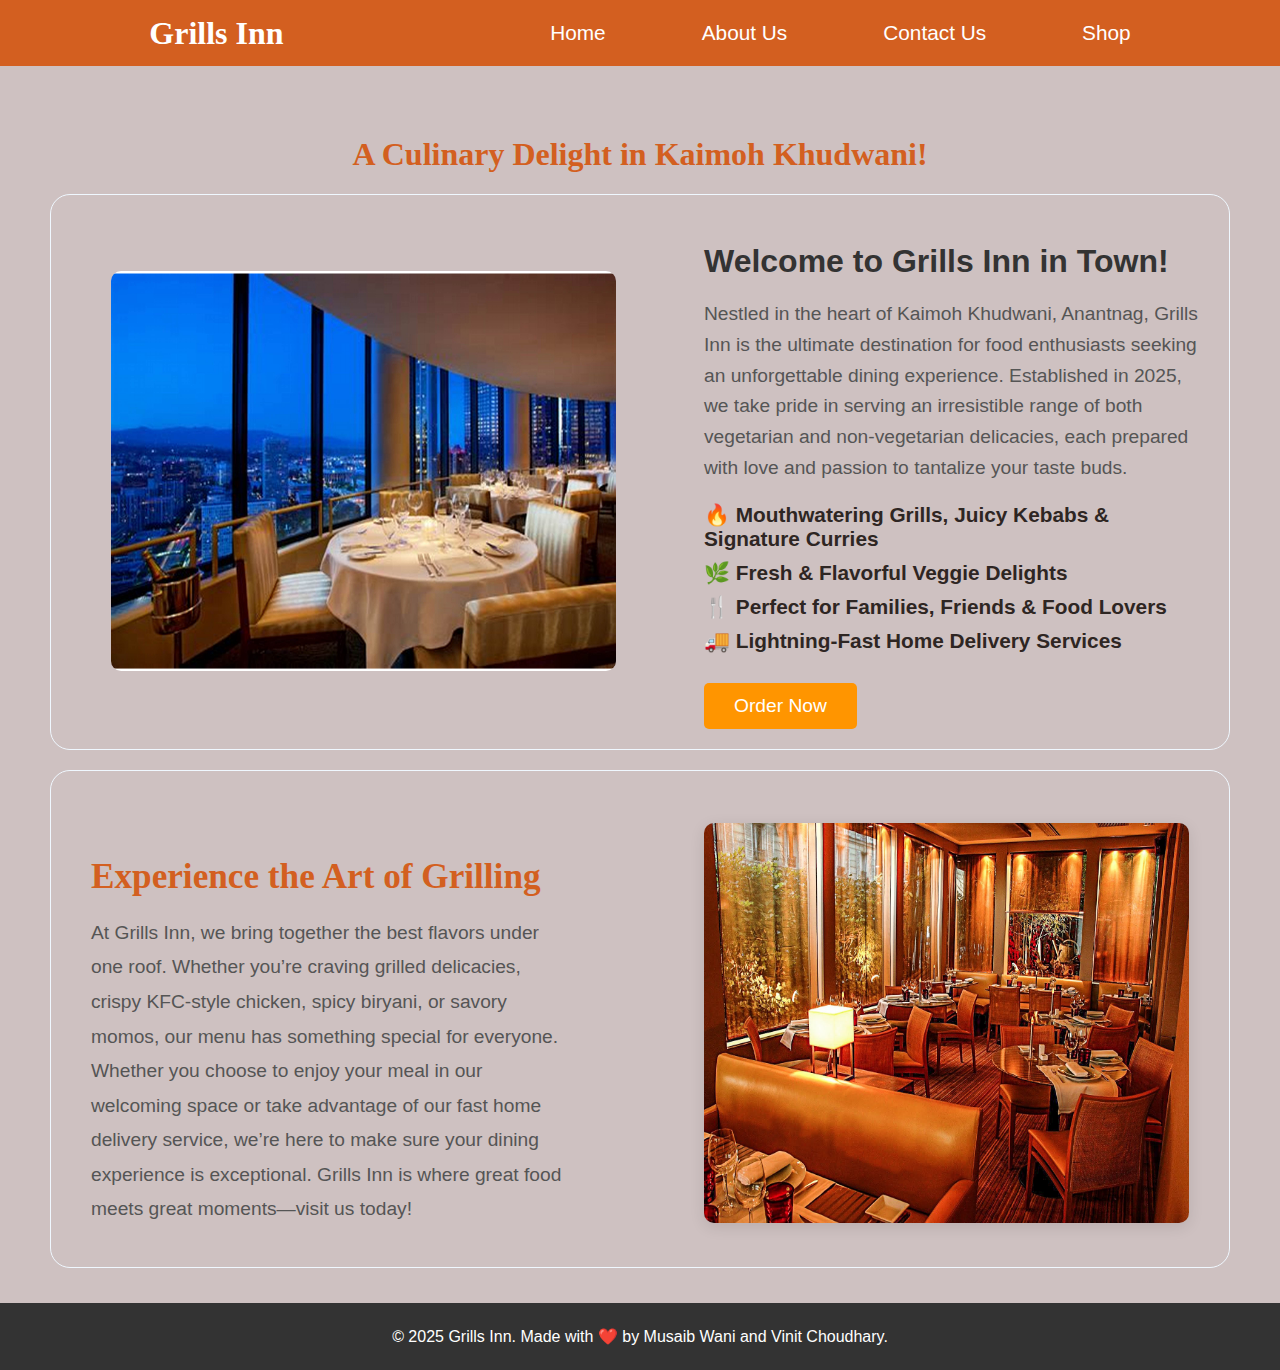
<file: about.html>
<!DOCTYPE html>
<html lang="en">
  <head>
    <meta charset="UTF-8" />
    <meta name="viewport" content="width=device-width, initial-scale=1.0" />
    <title>About Us - Grills Inn</title>
    <link rel="stylesheet" href="./assets/css/about.css" />
  </head>
  <body>
    <!-- navbar -->
    <nav>
      <div class="logo">Grills Inn</div>
      <ul class="menu">
        <li><a href="index.html">Home</a></li>
        <li><a href="about.html">About Us</a></li>
        <li><a href="contact.html">Contact Us</a></li>
        <li><a href="shop.html">Shop</a></li>
      </ul>
      <!-- Hamburger Menu -->
      <div id="menuToggle">
        <input type="checkbox" id="menuCheckbox" class="menu-toggle" />
        <label for="menuCheckbox">
          <span class="bar"></span>
          <span class="bar"></span>
          <span class="bar"></span>
        </label>
        <ul id="menu" class="navmenu">
          <li><a href="index.html">Home</a></li>
          <li><a href="about.html">About Us</a></li>
          <li><a href="contact.html">Contact Us</a></li>
          <li><a href="shop.html">Shop</a></li>
        </ul>
      </div>
    </nav>
    <header class="about-header">
      <h1 class="about-title">A Culinary Delight in Kaimoh Khudwani!</h1>
    </header>
    <section class="section section-divider gray about" id="about">
      <div class="container">
        <div class="about-banner">
          <img
            src="./assets/images/res1img.jpeg"
            width="500"
            height="400"
            loading="lazy"
            alt="Burger with Drinks, Pizza with Drinks, Different Types of Mooms with Drinks"
            class="about-img"
          />
          <!-- <img
            src="./assets/images/sale-shape-red.png"
            width="120"
            height="110"
            alt="Get up to 50% off now"
            class="abs-img scale-up-anim"
          /> -->
        </div>
        <div class="about-content">
          <h2 class="h2 section-title">
            Welcome to Grills Inn
            <span class="highlight">in Town!</span>
          </h2>
          <p class="section-text">
            Nestled in the heart of Kaimoh Khudwani, Anantnag, Grills Inn is the
            ultimate destination for food enthusiasts seeking an unforgettable
            dining experience. Established in 2025, we take pride in serving an
            irresistible range of both vegetarian and non-vegetarian delicacies,
            each prepared with love and passion to tantalize your taste buds.
          </p>
          <ul class="about-list">
            <li class="about-item">
              🔥 Mouthwatering Grills, Juicy Kebabs & Signature Curries
            </li>
            <li class="about-item">🌿 Fresh & Flavorful Veggie Delights</li>
            <li class="about-item">
              🍴 Perfect for Families, Friends & Food Lovers
            </li>
            <li class="about-item">🚚 Lightning-Fast Home Delivery Services</li>
          </ul>
          <!-- <p class="section-text">
            At Grills Inn, we believe in combining rich flavors, fresh
            ingredients, and warm hospitality to create memorable moments for
            every guest. Whether you're craving a hearty meal, a quick bite, or
            a fun family outing, we've got you covered.
          </p> -->
          <a href="shop.html">
            <button class="order-btn">Order Now</button>
          </a>
        </div>
      </div>
    </section>
    <section class="section section-divider gray about-extra">
      <div class="container">
        <div class="extra-content">
          <h2 class="h2 section-title">
            Experience the <span class="highlight">Art of Grilling</span>
          </h2>
          <p class="section-text">
            At Grills Inn, we bring together the best flavors under one roof.
            Whether you’re craving grilled delicacies, crispy KFC-style chicken,
            spicy biryani, or savory momos, our menu has something special for
            everyone. Whether you choose to enjoy your
            meal in our welcoming space or take advantage of our fast home
            delivery service, we’re here to make sure your dining experience is
            exceptional. Grills Inn is where great food meets great
            moments—visit us today!
          </p>
        </div>
        <div class="extra-banner">
          <img
            src="./assets/images/restimg.jpg"
            alt="Grilled dishes on a wooden platter"
            class="extra-img"
            width="800"
            height="400"
          />
        </div>
      </div>
    </section>

    <footer>
      © 2025 Grills Inn. Made with ❤️ by Musaib Wani and Vinit Choudhary.
      </footer>
  </body>
</html>
</file>
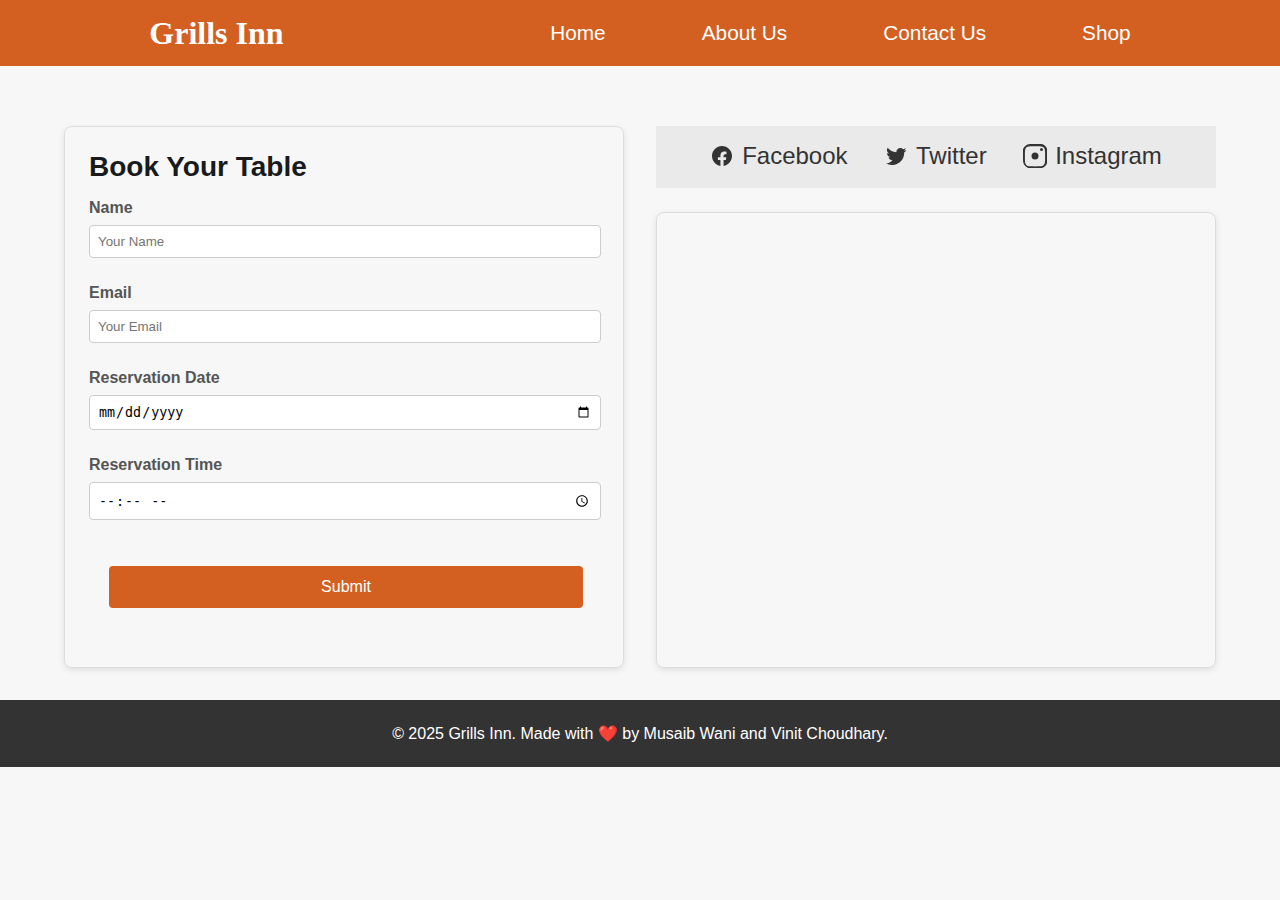
<file: contact.html>
<!DOCTYPE html>
<html lang="en">
<head>
    <meta charset="UTF-8">
    <meta name="viewport" content="width=device-width, initial-scale=1.0">
    <title>Book My Table</title>
    <link rel="stylesheet" href="./assets/css/contact.css" />
</head>
<body>
  <!-- navbar -->
  <nav>
    <div class="logo">Grills Inn</div>
    <ul class="menu">
      <li><a href="index.html">Home</a></li>
      <li><a href="about.html">About Us</a></li>
      <li><a href="contact.html">Contact Us</a></li>
      <li><a href="shop.html">Shop</a></li>
    </ul>
    <!-- Hamburger Menu -->
    <div id="menuToggle">
      <input type="checkbox" id="menuCheckbox" class="menu-toggle">
      <label for="menuCheckbox">
        <span class="bar"></span>
        <span class="bar"></span>
        <span class="bar"></span>
      </label>
      <ul id="menu" class="navmenu">
        <li><a href="index.html">Home</a></li>
        <li><a href="about.html">About Us</a></li>
        <li><a href="contact.html">Contact Us</a></li>
        <li><a href="shop.html">Shop</a></li>
      </ul>
    </div>
  </nav>


    <!-- Main Section -->
    <div class="container">
        <!-- Booking Form -->
        <div class="card">
            <h2>Book Your Table</h2>
            <form id="bookingForm">
                <div class="form-group">
                    <label for="name">Name</label>
                    <input type="text" id="name" name="name" placeholder="Your Name" required>
                </div>
                <div class="form-group">
                    <label for="email">Email</label>
                    <input type="email" id="email" name="email" placeholder="Your Email" required>
                </div>
                <div class="form-group">
                    <label for="date">Reservation Date</label>
                    <input type="date" id="date" name="date" required>
                </div>
                <div class="form-group">
                    <label for="time">Reservation Time</label>
                    <input type="time" id="time" name="time" required>
                </div>
                <button type="button" id="submitBtn">Submit</button>
            </form>
        </div>
               
    <!-- Social Links -->
   <div class="right-section">
    <div class="social-links">
      <a href="#" title="Facebook">
          <svg xmlns="http://www.w3.org/2000/svg" viewBox="0 0 24 24">
              <path d="M22 12c0-5.523-4.477-10-10-10S2 6.477 2 12c0 4.991 3.657 9.128 8.438 9.878V15.89h-2.54v-2.56h2.54v-1.95c0-2.513 1.493-3.89 3.777-3.89 1.095 0 2.24.195 2.24.195v2.47h-1.262c-1.242 0-1.628.771-1.628 1.56v1.62h2.773l-.443 2.56h-2.33v5.988C18.343 21.128 22 16.991 22 12z"/>
          </svg>
          Facebook
      </a>
      <a href="#" title="Twitter">
          <svg xmlns="http://www.w3.org/2000/svg" viewBox="0 0 24 24">
              <path d="M22.46 6c-.77.35-1.6.59-2.46.7a4.24 4.24 0 0 0 1.86-2.34c-.82.48-1.72.82-2.68 1-1.54-1.65-4.14-1.65-5.68 0a4.2 4.2 0 0 0-1.19 2.87 11.93 11.93 0 0 1-8.66-4.39 4.2 4.2 0 0 0 1.3 5.61 4.14 4.14 0 0 1-1.9-.52v.05a4.2 4.2 0 0 0 3.36 4.1 4.26 4.26 0 0 1-1.89.07 4.2 4.2 0 0 0 3.93 2.92A8.4 8.4 0 0 1 2 19.52 11.86 11.86 0 0 0 8.29 21c7.69 0 11.9-6.39 11.9-11.92 0-.18 0-.36-.02-.54A8.57 8.57 0 0 0 22.46 6z"/>
          </svg>
          Twitter
      </a>
      <a href="#" title="Instagram">
          <svg xmlns="http://www.w3.org/2000/svg" viewBox="0 0 24 24">
              <path d="M12 2.2c3.2 0 3.584.012 4.85.07 1.17.056 1.97.25 2.43.412.58.203 1 .445 1.442.887.442.442.684.862.887 1.442.162.46.356 1.26.412 2.43.058 1.265.07 1.65.07 4.85s-.012 3.584-.07 4.85c-.056 1.17-.25 1.97-.412 2.43-.203.58-.445 1-.887 1.442-.442.442-.862.684-1.442.887-.46.162-1.26.356-2.43.412-1.265.058-1.65.07-4.85.07s-3.584-.012-4.85-.07c-1.17-.056-1.97-.25-2.43-.412-.58-.203-1-.445-1.442-.887-.442-.442-.684-.862-.887-1.442-.162-.46-.356-1.26-.412-2.43-.058-1.265-.07-1.65-.07-4.85s.012-3.584.07-4.85c.056-1.17.25-1.97.412-2.43.203-.58.445-1 .887-1.442.442-.442.862-.684 1.442-.887.46-.162 1.26-.356 2.43-.412 1.265-.058 1.65-.07 4.85-.07m0-2.2C8.715 0 8.29.016 7.2.07c-1.18.057-1.99.25-2.66.508-.98.384-1.76.93-2.532 1.702C.93 3.388.384 4.168 0 5.148c-.258.67-.452 1.48-.508 2.66C-.016 8.29 0 8.715 0 12s-.016 3.71.07 4.8c.057 1.18.25 1.99.508 2.66.384.98.93 1.76 1.702 2.532.772.772 1.552 1.318 2.532 1.702.67.258 1.48.452 2.66.508 1.09.054 1.515.07 4.8.07s3.71-.016 4.8-.07c1.18-.057 1.99-.25 2.66-.508.98-.384 1.76-.93 2.532-1.702.772-.772 1.318-1.552 1.702-2.532.258-.67.452-1.48.508-2.66.054-1.09.07-1.515.07-4.8s-.016-3.71-.07-4.8c-.057-1.18-.25-1.99-.508-2.66-.384-.98-.93-1.76-1.702-2.532-.772-.772-1.552-1.318-2.532-1.702-.67-.258-1.48-.452-2.66-.508C15.71-.016 15.285 0 12 0z"/>
              <circle cx="12" cy="12" r="3.5"/>
              <circle cx="18.5" cy="5.5" r="1.5"/>
          </svg>
          Instagram
      </a>
  </div>

        <!-- Map -->
        <div class="card-map">
          <iframe
              src="https://www.google.com/maps/embed?pb=!1m18!1m12!1m3!1d3318.5291435224476!2d75.08216417537339!3d33.721130835142105!2m3!1f0!2f0!3f0!3m2!1i1024!2i768!4f13.1!3m3!1m2!1s0x38e205001ea40c51%3A0xe6dd51eec767c5d1!2sGrills%20inn%20restaurant!5e0!3m2!1sen!2sin!4v1739006732597!5m2!1sen!2sin"
              height="450"
              allowfullscreen=""
              loading="lazy"
              referrerpolicy="no-referrer-when-downgrade"
          ></iframe>
      </div>
  </div>
</div>

  <footer style="margin-bottom:0;">
      © 2025 Grills Inn. Made with ❤️ by Musaib Wani and Vinit Choudhary.
  </footer>
  <script src="./assets/js/booktable.js"></script>
</body>
</html>
</file>
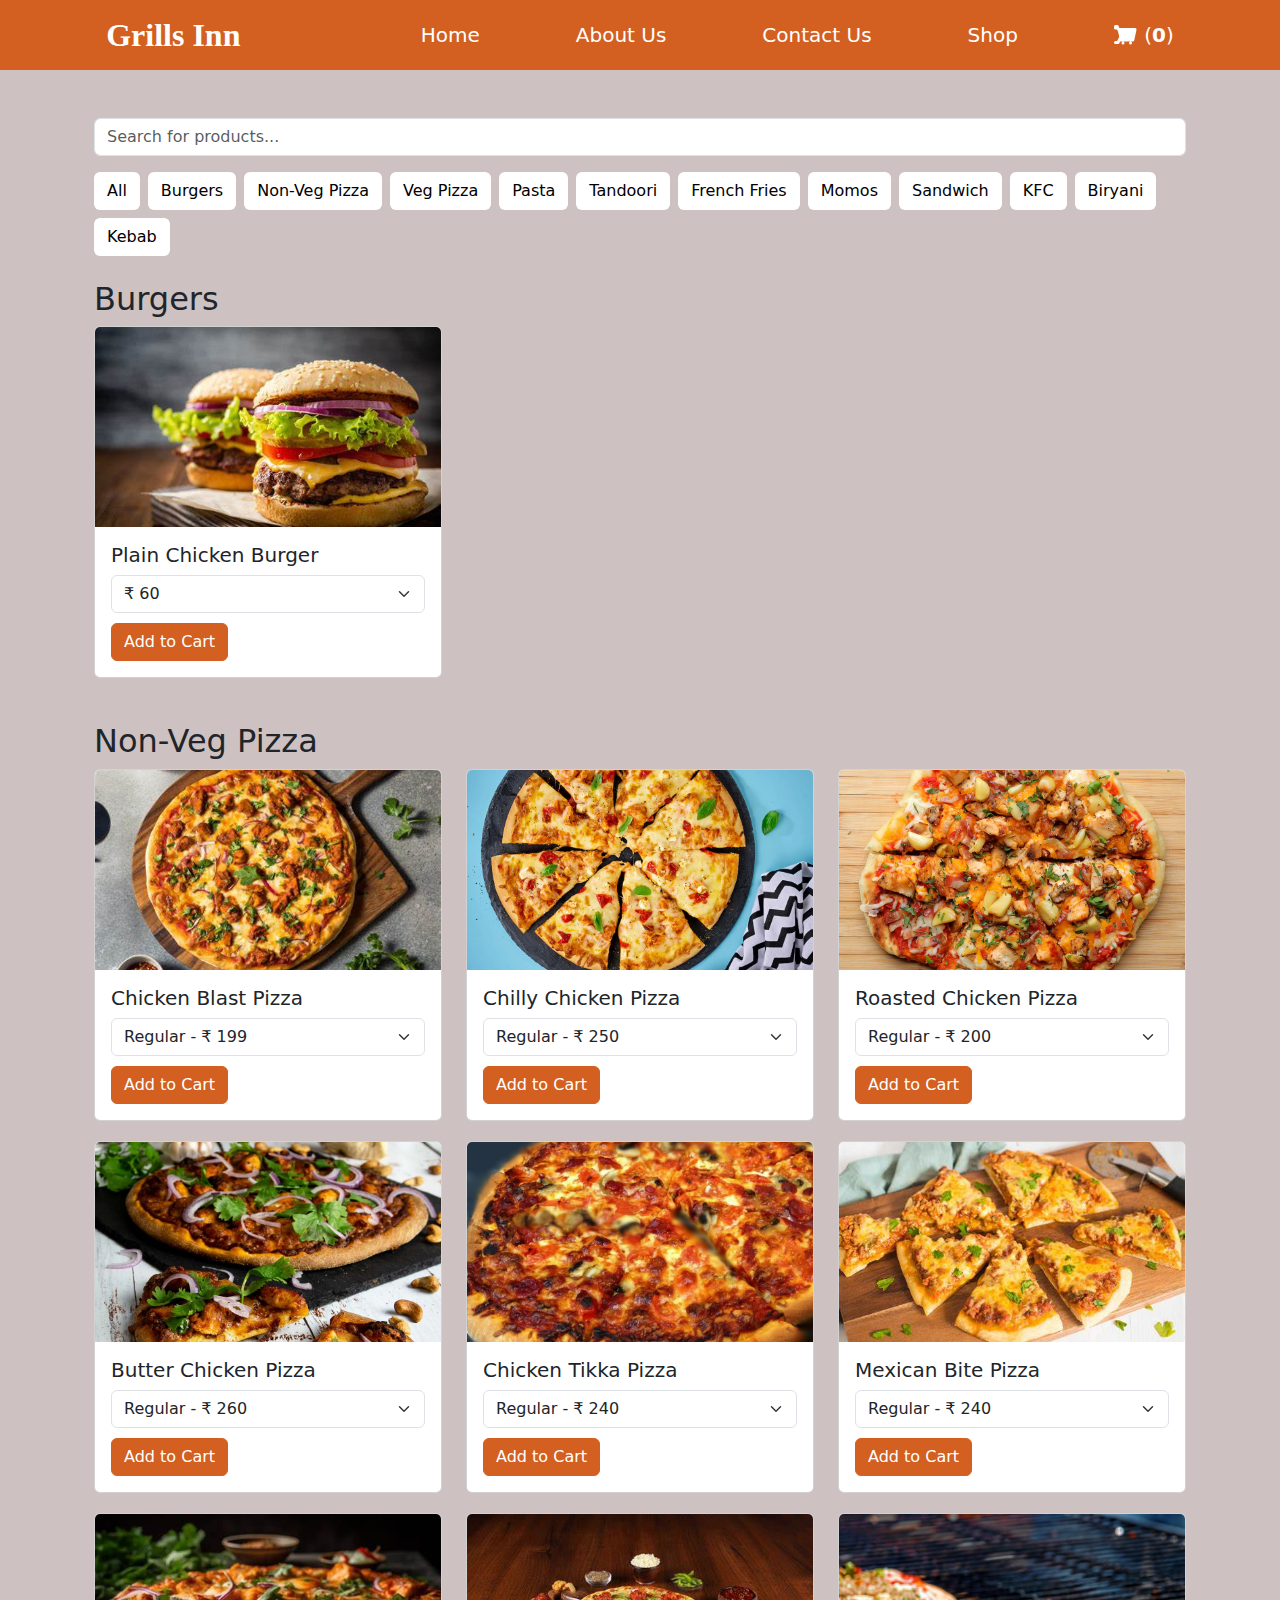
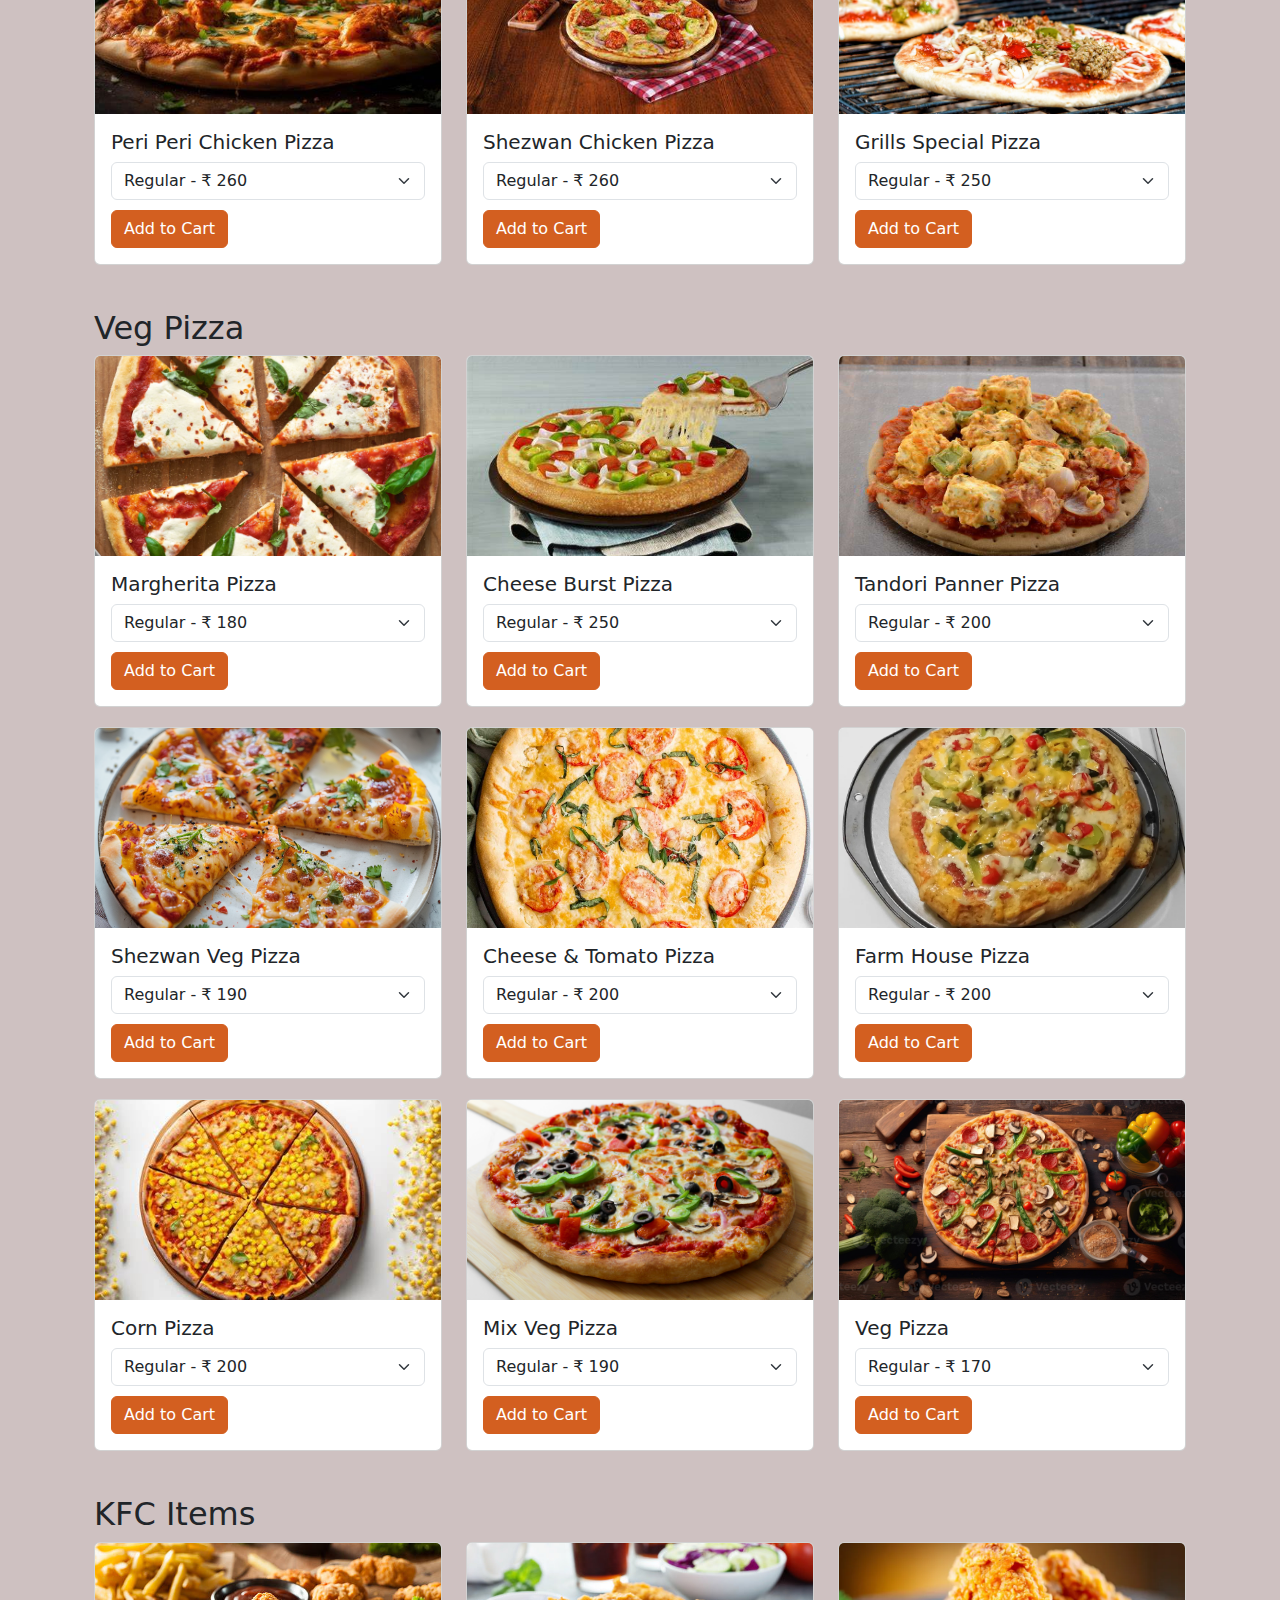
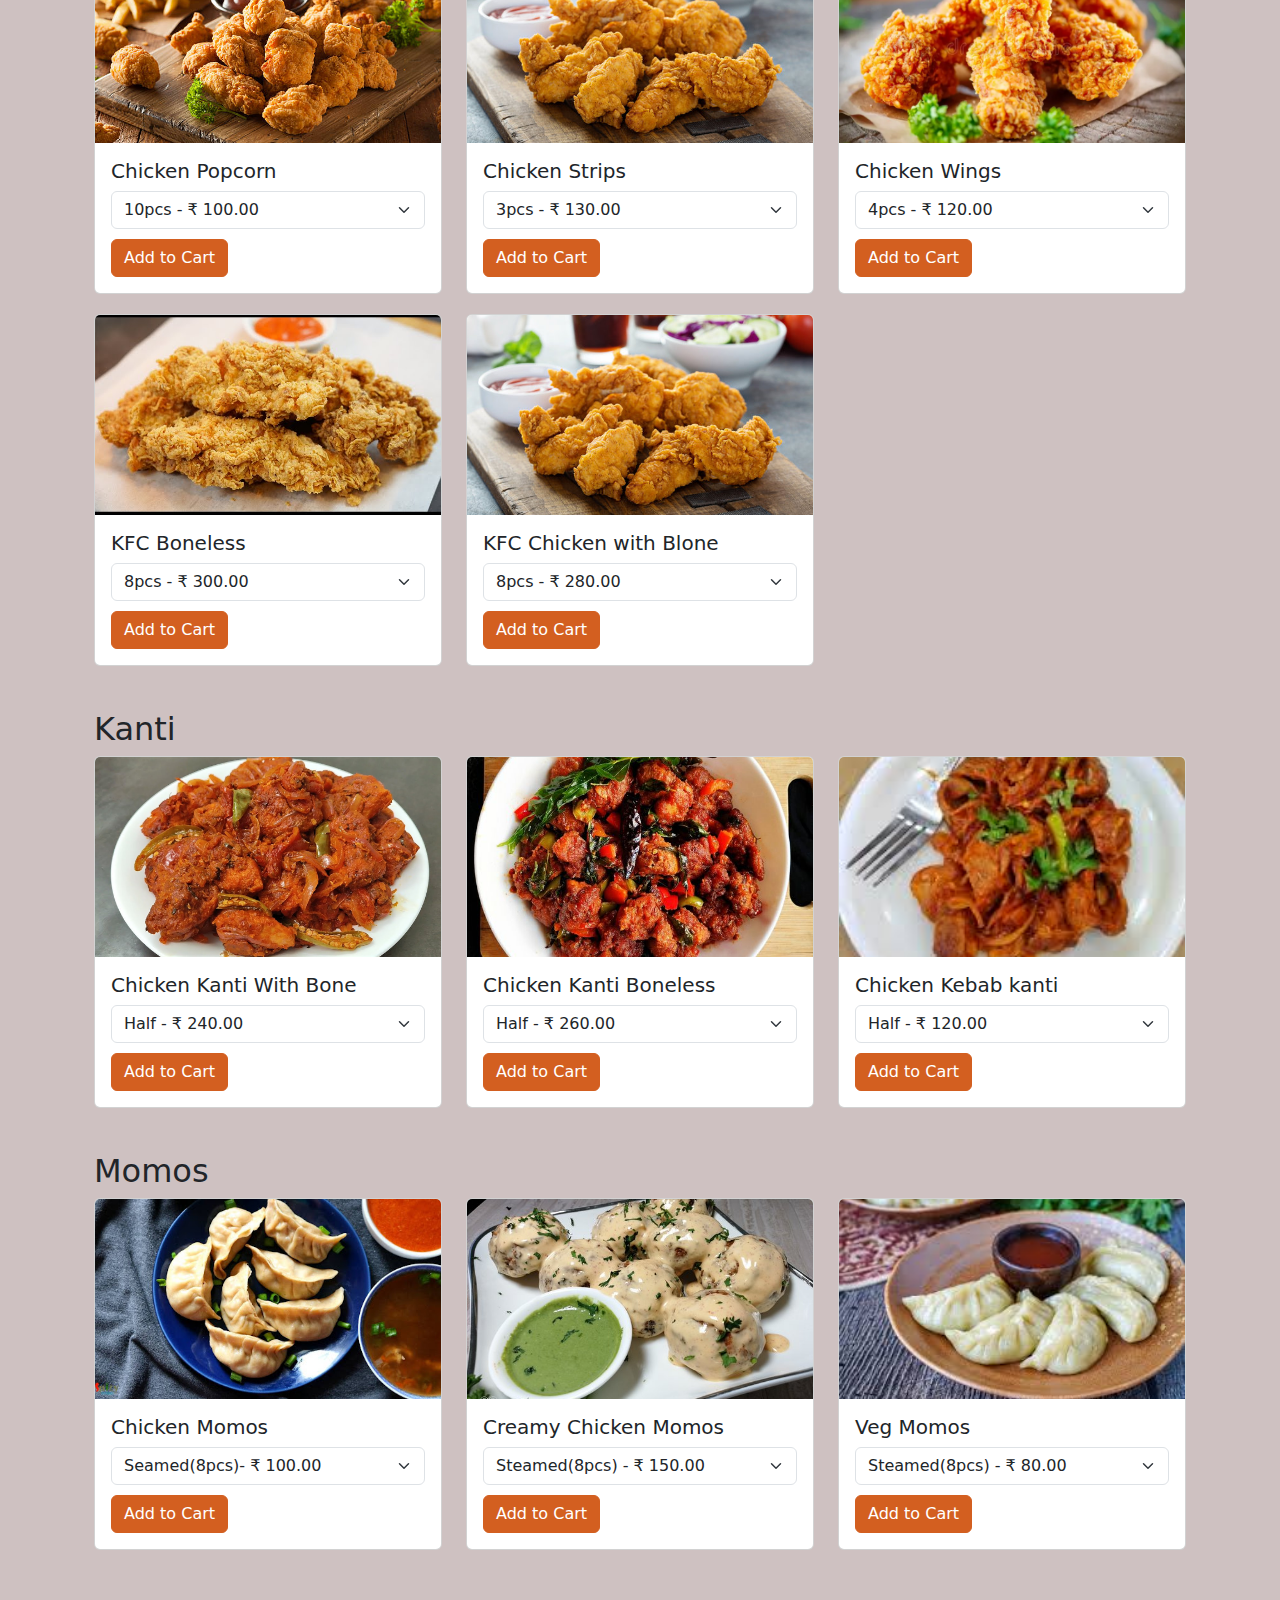
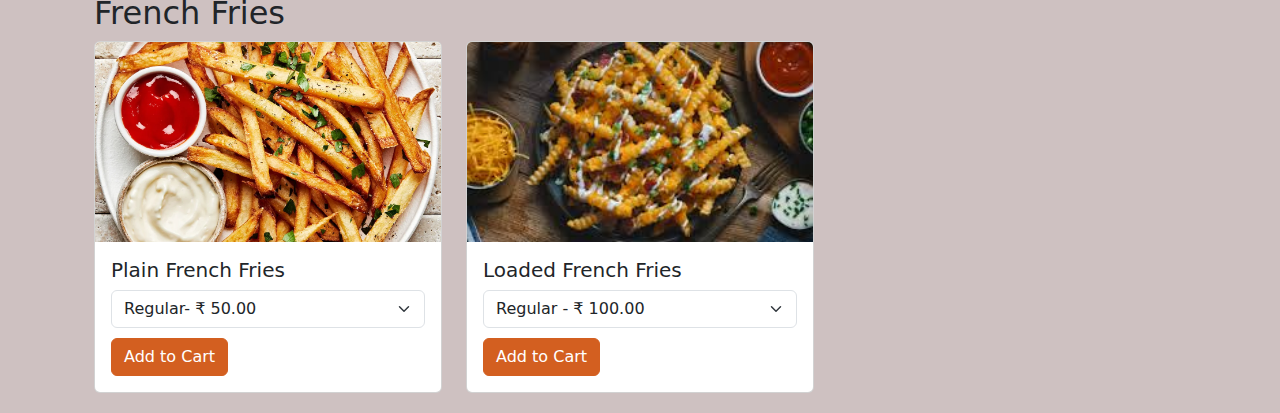
<file: shop.html>
<!DOCTYPE html>
<html lang="en">
<head>
    <meta charset="UTF-8" />
    <meta name="viewport" content="width=device-width, initial-scale=1.0" />
    <title>Shopping Cart</title>
    <link rel="stylesheet" href="./assets/css/shop.css" />
    <link rel="stylesheet" href="https://cdnjs.cloudflare.com/ajax/libs/bootstrap/5.3.0/css/bootstrap.min.css" />
    <script src="https://cdnjs.cloudflare.com/ajax/libs/bootstrap/5.3.0/js/bootstrap.bundle.min.js"></script>
</head>
<body style="background-color: #cec1c1;">
  <!-- navbar -->
  <nav>
    <div class="logo">Grills Inn</div>
    <ul class="menu">
      <li><a href="index.html">Home</a></li>
      <li><a href="about.html">About Us</a></li>
      <li><a href="contact.html">Contact Us</a></li>
      <li><a href="shop.html">Shop</a></li>
      <li>
        <a href="#" id="viewCart" data-bs-toggle="modal" data-bs-target="#cart">
          <svg xmlns="http://www.w3.org/2000/svg" width="24" height="24" fill="currentColor" class="bi bi-cart" viewBox="0 0 16 16">
            <path d="M0 1a1 1 0 0 1 1-1h1.11a1 1 0 0 1 .894.553L3.57 2H14a1 1 0 0 1 .964 1.265l-1.5 7A1 1 0 0 1 12.5 11H4.118l-.573 1.146a1 1 0 0 1-.894.553H1a1 1 0 0 1 0-2h1.118l1.571-3.143L2.11 3H1a1 1 0 0 1-1-1Zm4.11 3H11l1.5 7H4.11L2.641 4ZM5 12a1 1 0 1 1 2 0 1 1 0 0 1-2 0Zm5 0a1 1 0 1 1 2 0 1 1 0 0 1-2 0Z"/>
          </svg>
          (<span id="cartCount">0</span>)
        </a>
      </li>
    </ul>
    <!-- Hamburger Menu -->
    <div id="menuToggle">
      <input type="checkbox" id="menuCheckbox" class="menu-toggle">
      <label for="menuCheckbox">
        <span class="bar"></span>
        <span class="bar"></span>
        <span class="bar"></span>
      </label>
      <ul id="menu" class="navmenu">
        <li><a href="index.html">Home</a></li>
        <li><a href="about.html">About Us</a></li>
        <li><a href="contact.html">Contact Us</a></li>
        <li><a href="shop.html">Shop</a></li>
        <li>
            <a href="#" id="viewCart" data-bs-toggle="modal" data-bs-target="#cart">
              <svg xmlns="http://www.w3.org/2000/svg" width="24" height="24" class="bi bi-cart" viewBox="0 0 16 16">
                <path d="M0 1a1 1 0 0 1 1-1h1.11a1 1 0 0 1 .894.553L3.57 2H14a1 1 0 0 1 .964 1.265l-1.5 7A1 1 0 0 1 12.5 11H4.118l-.573 1.146a1 1 0 0 1-.894.553H1a1 1 0 0 1 0-2h1.118l1.571-3.143L2.11 3H1a1 1 0 0 1-1-1Zm4.11 3H11l1.5 7H4.11L2.641 4ZM5 12a1 1 0 1 1 2 0 1 1 0 0 1-2 0Zm5 0a1 1 0 1 1 2 0 1 1 0 0 1-2 0Z"/>
              </svg>
<!-- Mobile View -->
             (<span id="cartCountMobile">0</span>)
            </a>
        </li>
      </ul>
      <div class="cart-icon">
        <a href="#" id="viewCart" data-bs-toggle="modal" data-bs-target="#cart">
            <svg xmlns="http://www.w3.org/2000/svg" width="24" height="24" fill="currentColor" class="bi bi-cart" viewBox="0 0 16 16">
              <path d="M0 1a1 1 0 0 1 1-1h1.11a1 1 0 0 1 .894.553L3.57 2H14a1 1 0 0 1 .964 1.265l-1.5 7A1 1 0 0 1 12.5 11H4.118l-.573 1.146a1 1 0 0 1-.894.553H1a1 1 0 0 1 0-2h1.118l1.571-3.143L2.11 3H1a1 1 0 0 1-1-1Zm4.11 3H11l1.5 7H4.11L2.641 4ZM5 12a1 1 0 1 1 2 0 1 1 0 0 1-2 0Zm5 0a1 1 0 1 1 2 0 1 1 0 0 1-2 0Z"/>
            </svg>
            <span id="cartCountMobile"></span>
          </a>
      </div>
    </div>
  </nav>

<!-- Filters and Search -->
<div class="container mt-5 px-4">
  <div class="row">
      <div class="col-md-12 mb-3">
          <input type="text" id="searchInput" class="form-control" placeholder="Search for products..." />
      </div>
  </div>
  <div class="row mb-4">
      <div class="col-md-12 d-flex flex-wrap gap-2">
          <button class="btn btn-outline-primary filter-btn" data-category="all">All</button>
          <button class="btn btn-outline-primary filter-btn" data-category="burgers">Burgers</button>
          <button class="btn btn-outline-primary filter-btn" data-category="nonvegpizza">Non-Veg Pizza</button>
          <button class="btn btn-outline-primary filter-btn" data-category="vegpizza">Veg Pizza</button>
          <button class="btn btn-outline-primary filter-btn" data-category="pasta">Pasta</button>
          <button class="btn btn-outline-primary filter-btn" data-category="tandoori">Tandoori</button>
          <button class="btn btn-outline-primary filter-btn" data-category="frenchfries">French Fries</button>
          <button class="btn btn-outline-primary filter-btn" data-category="momos">Momos</button>
          <button class="btn btn-outline-primary filter-btn" data-category="sandwich">Sandwich</button>
          <button class="btn btn-outline-primary filter-btn" data-category="kfc">KFC</button>
          <button class="btn btn-outline-primary filter-btn" data-category="biryani">Biryani</button>
          <button class="btn btn-outline-primary filter-btn" data-category="kebab">Kebab</button>
      </div>
  </div>
</div>

<!-- Products Section -->
<div class="container px-4">
  <!-- Category: Burgers -->
  <h2 class="mt-4">Burgers</h2>
  <div class="row product-group" data-category="burgers">
      <div class="col-md-4 product">
          <div class="card">
              <div class="image-container">
                  <img src="assets/images/cheeseBurgerR.jpg" class="card-img-top" alt="Cheese Burger">
              </div>
              <div class="card-body">
                  <h5 class="card-title product-name">Plain Chicken Burger</h5>
                  <!-- <p class="card-text">Price: $<span class="product-price">5.00</span></p> -->
                  <select class="form-select size-select" aria-label="Select size" data-base-price="5.00">
                      <option value="60.00">₹ 60</option>
                  </select>
                  <a href="#" data-name="Plain Chicken  Burger" data-price="5.00" class="add-to-cart btn btn-primary" style="background-color: #d35f20; border-color: #d35f20;" onmouseover="this.style.backgroundColor='#81360e'; this.style.borderColor='#b94e1a'; this.style.color='#white';"
                      onmouseout="this.style.backgroundColor='#d35f20'; this.style.borderColor='#d35f20'; this.style.color='#fff';">Add to Cart</a>
              </div>
          </div>
      </div>
  </div>
  <!-- Category: Non-Veg Pizza -->
<h2 class="mt-4">Non-Veg Pizza</h2>
<div class="row product-group" data-category="nonvegpizza">
    <div class="col-md-4 product">
        <div class="card">
            <div class="image-container">
                <img src="assets/images/chickenblast.jpg" class="card-img-top" alt="Chicken Blast Pizza">
            </div>
            <div class="card-body">
                <h5 class="card-title product-name">Chicken Blast Pizza</h5>
                <select class="form-select size-select" aria-label="Select size" data-base-price="8.00">
                    <option value="199">Regular - ₹ 199</option>
                    <option value="399">Medium - ₹ 399</option>
                    <option value="579">Large - ₹ 579</option>
                </select>
                <a href="#" data-name="Chicken Blast Pizza" data-price="8.00" class="add-to-cart btn btn-primary"
                   style="background-color: #d35f20; border-color: #d35f20;"
                   onmouseover="this.style.backgroundColor='#81360e'; this.style.borderColor='#b94e1a'; this.style.color='white';"
                   onmouseout="this.style.backgroundColor='#d35f20'; this.style.borderColor='#d35f20'; this.style.color='#fff';">
                   Add to Cart
                </a>
            </div>
        </div>
    </div>

    <div class="col-md-4 product">
        <div class="card">
            <div class="image-container">
                <img src="assets/images/chillichicken.jpg" class="card-img-top" alt="Chilly Chicken Pizza">
            </div>
            <div class="card-body">
                <h5 class="card-title product-name">Chilly Chicken Pizza</h5>
                <select class="form-select size-select" aria-label="Select size" data-base-price="8.00">
                    <option value="250">Regular - ₹ 250</option>
                    <option value="420">Medium - ₹ 420</option>
                    <option value="600">Large - ₹ 600</option>
                </select>
                <a href="#" data-name="Chilly Chicken Pizza" data-price="8.00" class="add-to-cart btn btn-primary"
                style="background-color: #d35f20; border-color: #d35f20;"
                   onmouseover="this.style.backgroundColor='#81360e'; this.style.borderColor='#b94e1a'; this.style.color='white';"
                   onmouseout="this.style.backgroundColor='#d35f20'; this.style.borderColor='#d35f20'; this.style.color='#fff';">
                   Add to Cart
                </a>
            </div>
        </div>
    </div>
    <div class="col-md-4 product">
        <div class="card">
            <div class="image-container">
                <img src="assets/images/roastedpizza.jpg" class="card-img-top" alt="Roasted Chicken Pizza">
            </div>
            <div class="card-body">
                <h5 class="card-title product-name">Roasted Chicken Pizza</h5>
                <select class="form-select size-select" aria-label="Select size" data-base-price="8.00">
                    <option value="200">Regular - ₹ 200</option>
                    <option value="400">Medium - ₹ 400</option>
                    <option value="580">Large - ₹ 580</option>
                </select>
                <a href="#" data-name="Roasted Chicken Pizza" data-price="8.00" class="add-to-cart btn btn-primary"
                style="background-color: #d35f20; border-color: #d35f20;"
                   onmouseover="this.style.backgroundColor='#81360e'; this.style.borderColor='#b94e1a'; this.style.color='white';"
                   onmouseout="this.style.backgroundColor='#d35f20'; this.style.borderColor='#d35f20'; this.style.color='#fff';">
                   Add to Cart
                </a>
            </div>
        </div>
    </div>
    <div class="col-md-4 product">
        <div class="card">
            <div class="image-container">
                <img src="assets/images/butterChicken.jpg" class="card-img-top" alt="Butter Chicken Pizza">
            </div>
            <div class="card-body">
                <h5 class="card-title product-name">Butter Chicken Pizza</h5>
                <select class="form-select size-select" aria-label="Select size" data-base-price="8.00">
                    <option value="260">Regular - ₹ 260</option>
                    <option value="450">Medium - ₹ 450</option>
                    <option value="620">Large - ₹ 620</option>
                </select>
                <a href="#" data-name="Butter Chicken Pizza" data-price="8.00" class="add-to-cart btn btn-primary"
                   style="background-color: #d35f20; border-color: #d35f20;"
                   onmouseover="this.style.backgroundColor='#81360e'; this.style.borderColor='#b94e1a'; this.style.color='white';"
                   onmouseout="this.style.backgroundColor='#d35f20'; this.style.borderColor='#d35f20'; this.style.color='#fff';">
                   Add to Cart
                </a>
            </div>
        </div>
    </div>
    <div class="col-md-4 product">
        <div class="card">
            <div class="image-container">
                <img src="assets/images/chickenTikkaP.jpg" class="card-img-top" alt="Chicken Tikka Pizza">
            </div>
            <div class="card-body">
                <h5 class="card-title product-name">Chicken Tikka Pizza</h5>
                <select class="form-select size-select" aria-label="Select size" data-base-price="8.00">
                    <option value="240">Regular - ₹ 240</option>
                    <option value="420">Medium - ₹ 420</option>
                    <option value="580">Large - ₹ 580</option>
                </select>
                <a href="#" data-name="Chicken Tikka Pizza" data-price="8.00" class="add-to-cart btn btn-primary"
                   style="background-color: #d35f20; border-color: #d35f20;"
                   onmouseover="this.style.backgroundColor='#81360e'; this.style.borderColor='#b94e1a'; this.style.color='white';"
                   onmouseout="this.style.backgroundColor='#d35f20'; this.style.borderColor='#d35f20'; this.style.color='#fff';">
                   Add to Cart
                </a>
            </div>
        </div>
    </div>
    <div class="col-md-4 product">
        <div class="card">
            <div class="image-container">
                <img src="assets/images/mexbitepizza.jpg" class="card-img-top" alt="Mexican Bite Pizza">
            </div>
            <div class="card-body">
                <h5 class="card-title product-name">Mexican Bite Pizza</h5>
                <select class="form-select size-select" aria-label="Select size" data-base-price="8.00">
                    <option value="240">Regular - ₹ 240</option>
                    <option value="420">Medium - ₹ 420</option>
                    <option value="580">Large - ₹ 580</option>
                </select>
                <a href="#" data-name="Mexican Bite Pizza" data-price="8.00" class="add-to-cart btn btn-primary"
                   style="background-color: #d35f20; border-color: #d35f20;"
                   onmouseover="this.style.backgroundColor='#81360e'; this.style.borderColor='#b94e1a'; this.style.color='white';"
                   onmouseout="this.style.backgroundColor='#d35f20'; this.style.borderColor='#d35f20'; this.style.color='#fff';">
                   Add to Cart
                </a>
            </div>
        </div>
    </div>
    <div class="col-md-4 product">
        <div class="card">
            <div class="image-container">
                <img src="assets/images/periperi.jpg" class="card-img-top" alt="Peri Peri Chicken Pizza">
            </div>
            <div class="card-body">
                <h5 class="card-title product-name">Peri Peri Chicken Pizza</h5>
                <select class="form-select size-select" aria-label="Select size" data-base-price="8.00">
                    <option value="260">Regular - ₹ 260</option>
                    <option value="450">Medium - ₹ 450</option>
                    <option value="620">Large - ₹ 620</option>
                </select>
                <a href="#" data-name="Peri Peri Chicken Pizza" data-price="8.00" class="add-to-cart btn btn-primary"
                   style="background-color: #d35f20; border-color: #d35f20;"
                   onmouseover="this.style.backgroundColor='#81360e'; this.style.borderColor='#b94e1a'; this.style.color='white';"
                   onmouseout="this.style.backgroundColor='#d35f20'; this.style.borderColor='#d35f20'; this.style.color='#fff';">
                   Add to Cart
                </a>
            </div>
        </div>
    </div>
    <div class="col-md-4 product">
        <div class="card">
            <div class="image-container">
                <img src="assets/images/schezwan.jpg" class="card-img-top" alt="Shezwan Chicken Pizza">
            </div>
            <div class="card-body">
                <h5 class="card-title product-name">Shezwan Chicken Pizza</h5>
                <select class="form-select size-select" aria-label="Select size" data-base-price="8.00">
                    <option value="260">Regular - ₹ 260</option>
                    <option value="430">Medium - ₹ 430</option>
                    <option value="600">Large - ₹ 600</option>
                </select>
                <a href="#" data-name="Shezwan Chicken Pizza" data-price="8.00" class="add-to-cart btn btn-primary"
                   style="background-color: #d35f20; border-color: #d35f20;"
                   onmouseover="this.style.backgroundColor='#81360e'; this.style.borderColor='#b94e1a'; this.style.color='white';"
                   onmouseout="this.style.backgroundColor='#d35f20'; this.style.borderColor='#d35f20'; this.style.color='#fff';">
                   Add to Cart
                </a>
            </div>
        </div>
    </div>
    <div class="col-md-4 product">
        <div class="card">
            <div class="image-container">
                <img src="assets/images/grillpizza.jpg" class="card-img-top" alt="Grills Special Pizza">
            </div>
            <div class="card-body">
                <h5 class="card-title product-name">Grills Special Pizza</h5>
                <select class="form-select size-select" aria-label="Select size" data-base-price="8.00">
                    <option value="250">Regular - ₹ 250</option>
                    <option value="499">Medium - ₹ 499</option>
                    <option value="629">Large - ₹ 629</option>
                </select>
                <a href="#" data-name="Grills Special Pizza" data-price="8.00" class="add-to-cart btn btn-primary"
                   style="background-color: #d35f20; border-color: #d35f20;"
                   onmouseover="this.style.backgroundColor='#81360e'; this.style.borderColor='#b94e1a'; this.style.color='white';"
                   onmouseout="this.style.backgroundColor='#d35f20'; this.style.borderColor='#d35f20'; this.style.color='#fff';">
                   Add to Cart
                </a>
            </div>
        </div>
    </div>
</div>
<!-- Category: Veg Pizza -->
<h2 class="mt-4">Veg Pizza</h2>
<div class="row product-group" data-category="vegpizza">
    <div class="col-md-4 product">
        <div class="card">
            <div class="image-container">
                <img src="assets/images/margpizza.jpeg" class="card-img-top" alt="Margherita Pizza">
            </div>
            <div class="card-body">
                <h5 class="card-title product-name">Margherita Pizza</h5>
                <select class="form-select size-select" aria-label="Select size" data-base-price="8.00">
                    <option value="180">Regular - ₹ 180</option>
                    <option value="350">Medium - ₹ 350</option>
                    <option value="500">Large - ₹ 500</option>
                </select>
                <a href="#" data-name="Margherita Pizza" data-price="8.00" class="add-to-cart btn btn-primary"
                   style="background-color: #d35f20; border-color: #d35f20;"
                   onmouseover="this.style.backgroundColor='#81360e'; this.style.borderColor='#b94e1a'; this.style.color='white';"
                   onmouseout="this.style.backgroundColor='#d35f20'; this.style.borderColor='#d35f20'; this.style.color='#fff';">
                   Add to Cart
                </a>
            </div>
        </div>
    </div>

    <div class="col-md-4 product">
        <div class="card">
            <div class="image-container">
                <img src="assets/images/cheeseburst.jpg" class="card-img-top" alt="Cheese Burst Pizza">
            </div>
            <div class="card-body">
                <h5 class="card-title product-name">Cheese Burst Pizza</h5>
                <select class="form-select size-select" aria-label="Select size" data-base-price="8.00">
                    <option value="250">Regular - ₹ 250</option>
                    <option value="450">Medium - ₹ 450</option>
                    <option value="630">Large - ₹ 630</option>
                </select>
                <a href="#" data-name="Cheese Burst Pizza" data-price="8.00" class="add-to-cart btn btn-primary"
                   style="background-color: #d35f20; border-color: #d35f20;"
                   onmouseover="this.style.backgroundColor='#81360e'; this.style.borderColor='#b94e1a'; this.style.color='white';"
                   onmouseout="this.style.backgroundColor='#d35f20'; this.style.borderColor='#d35f20'; this.style.color='#fff';">
                   Add to Cart
                </a>
            </div>
        </div>
    </div>
    <div class="col-md-4 product">
        <div class="card">
            <div class="image-container">
                <img src="assets/images/tandooripaner.jpg" class="card-img-top" alt="Tandoori Paneer Pizza">
            </div>
            <div class="card-body">
                <h5 class="card-title product-name">Tandori Panner Pizza</h5>
                <select class="form-select size-select" aria-label="Select size" data-base-price="8.00">
                    <option value="200">Regular - ₹ 200</option>
                    <option value="400">Medium - ₹ 400</option>
                    <option value="580">Large - ₹ 580</option>
                </select>
                <a href="#" data-name="Tandoori Paneer Pizza" data-price="8.00" class="add-to-cart btn btn-primary"
                   style="background-color: #d35f20; border-color: #d35f20;"
                   onmouseover="this.style.backgroundColor='#81360e'; this.style.borderColor='#b94e1a'; this.style.color='white';"
                   onmouseout="this.style.backgroundColor='#d35f20'; this.style.borderColor='#d35f20'; this.style.color='#fff';">
                   Add to Cart
                </a>
            </div>
        </div>
    </div>
    <div class="col-md-4 product">
        <div class="card">
            <div class="image-container">
                <img src="assets/images/schezwanveg.png" class="card-img-top" alt="Shezwan Veg Pizza">
            </div>
            <div class="card-body">
                <h5 class="card-title product-name">Shezwan Veg Pizza</h5>
                <select class="form-select size-select" aria-label="Select size" data-base-price="8.00">
                    <option value="190">Regular - ₹ 190</option>
                    <option value="350">Medium - ₹ 350</option>
                    <option value="500">Large - ₹ 500</option>
                </select>
                <a href="#" data-name="Shezwan Veg Pizza" data-price="8.00" class="add-to-cart btn btn-primary"
                   style="background-color: #d35f20; border-color: #d35f20;"
                   onmouseover="this.style.backgroundColor='#81360e'; this.style.borderColor='#b94e1a'; this.style.color='white';"
                   onmouseout="this.style.backgroundColor='#d35f20'; this.style.borderColor='#d35f20'; this.style.color='#fff';">
                   Add to Cart
                </a>
            </div>
        </div>
    </div>
    <div class="col-md-4 product">
        <div class="card">
            <div class="image-container">
                <img src="assets/images/cheesetomato.jpg" class="card-img-top" alt="Cheese & Tomato Pizza">
            </div>
            <div class="card-body">
                <h5 class="card-title product-name">Cheese & Tomato Pizza</h5>
                <select class="form-select size-select" aria-label="Select size" data-base-price="8.00">
                    <option value="200">Regular - ₹ 200</option>
                    <option value="350">Medium - ₹ 350</option>
                    <option value="500">Large - ₹ 500</option>
                </select>
                <a href="#" data-name="Cheese & Tomato Pizza" data-price="8.00" class="add-to-cart btn btn-primary"
                   style="background-color: #d35f20; border-color: #d35f20;"
                   onmouseover="this.style.backgroundColor='#81360e'; this.style.borderColor='#b94e1a'; this.style.color='white';"
                   onmouseout="this.style.backgroundColor='#d35f20'; this.style.borderColor='#d35f20'; this.style.color='#fff';">
                   Add to Cart
                </a>
            </div>
        </div>
    </div>
    <div class="col-md-4 product">
        <div class="card">
            <div class="image-container">
                <img src="assets/images/farmhouse.webp" class="card-img-top" alt="Farm House Pizza">
            </div>
            <div class="card-body">
                <h5 class="card-title product-name">Farm House Pizza</h5>
                <select class="form-select size-select" aria-label="Select size" data-base-price="8.00">
                    <option value="200">Regular - ₹ 200</option>
                    <option value="350">Medium - ₹ 350</option>
                    <option value="530">Large - ₹ 530</option>
                </select>
                <a href="#" data-name="Farm House Pizza" data-price="8.00" class="add-to-cart btn btn-primary"
                   style="background-color: #d35f20; border-color: #d35f20;"
                   onmouseover="this.style.backgroundColor='#81360e'; this.style.borderColor='#b94e1a'; this.style.color='white';"
                   onmouseout="this.style.backgroundColor='#d35f20'; this.style.borderColor='#d35f20'; this.style.color='#fff';">
                   Add to Cart
                </a>
            </div>
        </div>
    </div>
    <div class="col-md-4 product">
        <div class="card">
            <div class="image-container">
                <img src="assets/images/corpizza.jpg" class="card-img-top" alt="Corn Pizza">
            </div>
            <div class="card-body">
                <h5 class="card-title product-name">Corn Pizza</h5>
                <select class="form-select size-select" aria-label="Select size" data-base-price="8.00">
                    <option value="200">Regular - ₹ 200</option>
                    <option value="360">Medium - ₹ 360</option>
                    <option value="520">Large - ₹ 520</option>
                </select>
                <a href="#" data-name="Corn Pizza" data-price="8.00" class="add-to-cart btn btn-primary"
                   style="background-color: #d35f20; border-color: #d35f20;"
                   onmouseover="this.style.backgroundColor='#81360e'; this.style.borderColor='#b94e1a'; this.style.color='white';"
                   onmouseout="this.style.backgroundColor='#d35f20'; this.style.borderColor='#d35f20'; this.style.color='#fff';">
                   Add to Cart
                </a>
            </div>
        </div>
    </div>
    <div class="col-md-4 product">
        <div class="card">
            <div class="image-container">
                <img src="assets/images/mixveg.webp" class="card-img-top" alt="Mix Veg Pizza">
            </div>
            <div class="card-body">
                <h5 class="card-title product-name">Mix Veg Pizza</h5>
                <select class="form-select size-select" aria-label="Select size" data-base-price="8.00">
                    <option value="190">Regular - ₹ 190</option>
                    <option value="350">Medium - ₹ 350</option>
                    <option value="500">Large - ₹ 500</option>
                </select>
                <a href="#" data-name="Mix Veg Pizza" data-price="8.00" class="add-to-cart btn btn-primary"
                   style="background-color: #d35f20; border-color: #d35f20;"
                   onmouseover="this.style.backgroundColor='#81360e'; this.style.borderColor='#b94e1a'; this.style.color='white';"
                   onmouseout="this.style.backgroundColor='#d35f20'; this.style.borderColor='#d35f20'; this.style.color='#fff';">
                   Add to Cart
                </a>
            </div>
        </div>
    </div>
    <div class="col-md-4 product">
        <div class="card">
            <div class="image-container">
                <img src="assets/images/vegpizza.jpg" class="card-img-top" alt="Veg Pizza">
            </div>
            <div class="card-body">
                <h5 class="card-title product-name">Veg Pizza</h5>
                <select class="form-select size-select" aria-label="Select size" data-base-price="8.00">
                    <option value="170">Regular - ₹ 170</option>
                    <option value="300">Medium - ₹ 300</option>
                    <option value="450">Large - ₹ 450</option>
                </select>
                <a href="#" data-name="Veg Pizza" data-price="8.00" class="add-to-cart btn btn-primary"
                   style="background-color: #d35f20; border-color: #d35f20;"
                   onmouseover="this.style.backgroundColor='#81360e'; this.style.borderColor='#b94e1a'; this.style.color='white';"
                   onmouseout="this.style.backgroundColor='#d35f20'; this.style.borderColor='#d35f20'; this.style.color='#fff';">
                   Add to Cart
                </a>
            </div>
        </div>
    </div>
</div>

    <!-- Category: KFC -->
    <h2 class="mt-4">KFC Items</h2>
    <div class="row product-group" data-category="kfc">
        <div class="col-md-4 product">
            <div class="card">
                <div class="image-container">
                    <img src="/assets/images/chickenPopcorn.jpg" class="card-img-top" alt="Chicken Popcorn">
                </div>
                <div class="card-body">
                    <h5 class="card-title product-name">Chicken Popcorn</h5>
                    <select class="form-select size-select" aria-label="Select size" data-base-price="5.00">
                        <option value="100.00">10pcs - ₹ 100.00</option>
                        <option value="150.00">15pcs - ₹ 150.00</option>
                    </select>
                    <a href="#" data-name="Chicken Popcorn" data-price="5.00" class="add-to-cart btn btn-primary" style="background-color: #d35f20; border-color: #d35f20;" onmouseover="this.style.backgroundColor='#81360e'; this.style.borderColor='#b94e1a'; this.style.color='#white';"
                        onmouseout="this.style.backgroundColor='#d35f20'; this.style.borderColor='#d35f20'; this.style.color='#fff';">Add to Cart</a>
                </div>
            </div>
        </div>
        <div class="col-md-4 product">
            <div class="card">
                <div class="image-container">
                    <img src="/assets/images/strips.jpg" class="card-img-top" alt="Chicken Popcorn">
                </div>
                <div class="card-body">
                    <h5 class="card-title product-name">Chicken Strips</h5>
                    <!-- <p class="card-text">Price: $<span class="product-price">5.00</span></p> -->
                    <select class="form-select size-select" aria-label="Select size" data-base-price="5.00">
                        <option value="130.00">3pcs - ₹ 130.00</option>
                        <option value="230.00">6pcs - ₹ 230.00</option>
                    </select>
                    <a href="#" data-name="Chicken Strips" data-price="5.00" class="add-to-cart btn btn-primary" style="background-color: #d35f20; border-color: #d35f20;" onmouseover="this.style.backgroundColor='#81360e'; this.style.borderColor='#b94e1a'; this.style.color='#white';"
                        onmouseout="this.style.backgroundColor='#d35f20'; this.style.borderColor='#d35f20'; this.style.color='#fff';">Add to Cart</a>
                </div>
            </div>
        </div>
        <div class="col-md-4 product">
            <div class="card">
                <div class="image-container">
                    <img src="/assets/images/wings.webp" class="card-img-top" alt="Chicken Popcorn">
                </div>
                <div class="card-body">
                    <h5 class="card-title product-name">Chicken Wings</h5>
                    <!-- <p class="card-text">Price: $<span class="product-price">5.00</span></p> -->
                    <select class="form-select size-select" aria-label="Select size" data-base-price="5.00">
                        <option value="120.00">4pcs - ₹ 120.00</option>
                        <option value="220.00">8pcs - ₹ 220.00</option>
                    </select>
                    <a href="#" data-name="Chicken Wings" data-price="5.00" class="add-to-cart btn btn-primary" style="background-color: #d35f20; border-color: #d35f20;" onmouseover="this.style.backgroundColor='#81360e'; this.style.borderColor='#b94e1a'; this.style.color='#white';"
                        onmouseout="this.style.backgroundColor='#d35f20'; this.style.borderColor='#d35f20'; this.style.color='#fff';">Add to Cart</a>
                </div>
            </div>
        </div>
        <div class="col-md-4 product">
            <div class="card">
                <div class="image-container">
                    <img src="/assets/images/kfcboneless.jpg" class="card-img-top" alt="KFC Boneless">
                </div>
                <div class="card-body">
                    <h5 class="card-title product-name">KFC Boneless</h5>
                    <!-- <p class="card-text">Price: $<span class="product-price">5.00</span></p> -->
                    <select class="form-select size-select" aria-label="Select size" data-base-price="5.00">
                        <option value="300.00">8pcs - ₹ 300.00</option>
                        <option value="600.00">6pcs - ₹ 600.00</option>
                    </select>
                    <a href="#" data-name="KFC Boneless" data-price="5.00" class="add-to-cart btn btn-primary" style="background-color: #d35f20; border-color: #d35f20;" onmouseover="this.style.backgroundColor='#81360e'; this.style.borderColor='#b94e1a'; this.style.color='#white';"
                        onmouseout="this.style.backgroundColor='#d35f20'; this.style.borderColor='#d35f20'; this.style.color='#fff';">Add to Cart</a>
                </div>
            </div>
        </div>
        <div class="col-md-4 product">
            <div class="card">
                <div class="image-container">
                    <img src="/assets/images/strips.jpg" class="card-img-top" alt="KFC Chicken with Blone">
                </div>
                <div class="card-body">
                    <h5 class="card-title product-name">KFC Chicken with Blone</h5>
                    <!-- <p class="card-text">Price: $<span class="product-price">5.00</span></p> -->
                    <select class="form-select size-select" aria-label="Select size" data-base-price="5.00">
                        <option value="280.00">8pcs - ₹ 280.00</option>
                        <option value="560.00">16pcs - ₹ 560.00</option>
                    </select>
                    <a href="#" data-name="KFC Chicken with Blone " data-price="5.00" class="add-to-cart btn btn-primary" style="background-color: #d35f20; border-color: #d35f20;" onmouseover="this.style.backgroundColor='#81360e'; this.style.borderColor='#b94e1a'; this.style.color='#white';"
                        onmouseout="this.style.backgroundColor='#d35f20'; this.style.borderColor='#d35f20'; this.style.color='#fff';">Add to Cart</a>
                </div>
            </div>
        </div>
    </div>

        <!-- Category: KANTI -->
        <h2 class="mt-4">Kanti</h2>
        <div class="row product-group" data-category="kanti">
            <div class="col-md-4 product">
                <div class="card">
                    <div class="image-container">
                        <img src="/assets/images/chickenkanti.jpg" class="card-img-top" alt="Chicken Kanti With Bone">
                    </div>
                    <div class="card-body">
                        <h5 class="card-title product-name">Chicken Kanti With Bone</h5>
                        <select class="form-select size-select" aria-label="Select size" data-base-price="5.00">
                            <option value="240.00">Half - ₹ 240.00</option>
                            <option value="480.00">Full - ₹ 480.00</option>
                        </select>
                        <a href="#" data-name="Chicken Kanti With Bone" data-price="5.00" class="add-to-cart btn btn-primary" style="background-color: #d35f20; border-color: #d35f20;" onmouseover="this.style.backgroundColor='#81360e'; this.style.borderColor='#b94e1a'; this.style.color='#white';"
                            onmouseout="this.style.backgroundColor='#d35f20'; this.style.borderColor='#d35f20'; this.style.color='#fff';">Add to Cart</a>
                    </div>
                </div>
            </div>
            <div class="col-md-4 product">
                <div class="card">
                    <div class="image-container">
                        <img src="/assets/images/kantiboneless.jpg" class="card-img-top" alt="Chicken Kanti Boneless">
                    </div>
                    <div class="card-body">
                        <h5 class="card-title product-name">Chicken Kanti Boneless</h5>
                        <!-- <p class="card-text">Price: $<span class="product-price">5.00</span></p> -->
                        <select class="form-select size-select" aria-label="Select size" data-base-price="5.00">
                            <option value="260.00">Half - ₹ 260.00</option>
                            <option value="500.00">Full - ₹ 500.00</option>
                        </select>
                        <a href="#" data-name="Chicken Kanti Boneless " data-price="5.00" class="add-to-cart btn btn-primary" style="background-color: #d35f20; border-color: #d35f20;" onmouseover="this.style.backgroundColor='#81360e'; this.style.borderColor='#b94e1a'; this.style.color='#white';"
                            onmouseout="this.style.backgroundColor='#d35f20'; this.style.borderColor='#d35f20'; this.style.color='#fff';">Add to Cart</a>
                    </div>
                </div>
            </div>
            <div class="col-md-4 product">
                <div class="card">
                    <div class="image-container">
                        <img src="/assets/images/kebab.jpeg" class="card-img-top" alt="Chicken Kebab Kanti">
                    </div>
                    <div class="card-body">
                        <h5 class="card-title product-name">Chicken Kebab kanti</h5>
                        <!-- <p class="card-text">Price: $<span class="product-price">5.00</span></p> -->
                        <select class="form-select size-select" aria-label="Select size" data-base-price="5.00">
                            <option value="120.00">Half - ₹ 120.00</option>
                            <option value="240.00">Full - ₹ 240.00</option>
                        </select>
                        <a href="#" data-name="Chicken Kebab kanti" data-price="5.00" class="add-to-cart btn btn-primary" style="background-color: #d35f20; border-color: #d35f20;" onmouseover="this.style.backgroundColor='#81360e'; this.style.borderColor='#b94e1a'; this.style.color='#white';"
                            onmouseout="this.style.backgroundColor='#d35f20'; this.style.borderColor='#d35f20'; this.style.color='#fff';">Add to Cart</a>
                    </div>
                </div>
            </div>
        </div>

        <!-- Category: Momos -->
        <h2 class="mt-4">Momos</h2>
        <div class="row product-group" data-category="momos">
            <div class="col-md-4 product">
                <div class="card">
                    <div class="image-container">
                        <img src="/assets/images/chickenmoms.jpg" class="card-img-top" alt="Chicken Momos">
                    </div>
                    <div class="card-body">
                        <h5 class="card-title product-name">Chicken Momos</h5>
                        <select class="form-select size-select" aria-label="Select size" data-base-price="5.00">
                            <option value="100.00">Seamed(8pcs)- ₹ 100.00</option>
                            <option value="120.00">Fried(8pcs) - ₹ 120.00</option>
                        </select>
                        <a href="#" data-name="Chicken Momos" data-price="5.00" class="add-to-cart btn btn-primary" style="background-color: #d35f20; border-color: #d35f20;" onmouseover="this.style.backgroundColor='#81360e'; this.style.borderColor='#b94e1a'; this.style.color='#white';"
                            onmouseout="this.style.backgroundColor='#d35f20'; this.style.borderColor='#d35f20'; this.style.color='#fff';">Add to Cart</a>
                    </div>
                </div>
            </div>
            <div class="col-md-4 product">
                <div class="card">
                    <div class="image-container">
                        <img src="/assets/images/creamy2.jpg" class="card-img-top" alt="Creamy Chicken Momos">
                    </div>
                    <div class="card-body">
                        <h5 class="card-title product-name">Creamy Chicken Momos</h5>
                        <!-- <p class="card-text">Price: $<span class="product-price">5.00</span></p> -->
                        <select class="form-select size-select" aria-label="Select size" data-base-price="5.00">
                            <option value="150.00">Steamed(8pcs) - ₹ 150.00</option>
                            <option value="0">Fried - Not Available</option>
                        </select>
                        <a href="#" data-name="Creamy Chicken Momos" data-price="5.00" class="add-to-cart btn btn-primary" style="background-color: #d35f20; border-color: #d35f20;" onmouseover="this.style.backgroundColor='#81360e'; this.style.borderColor='#b94e1a'; this.style.color='#white';"
                            onmouseout="this.style.backgroundColor='#d35f20'; this.style.borderColor='#d35f20'; this.style.color='#fff';">Add to Cart</a>
                    </div>
                </div>
            </div>
            <div class="col-md-4 product">
                <div class="card">
                    <div class="image-container">
                        <img src="/assets/images/veg.jpeg" class="card-img-top" alt="Veg Momos">
                    </div>
                    <div class="card-body">
                        <h5 class="card-title product-name">Veg Momos</h5>
                        <!-- <p class="card-text">Price: $<span class="product-price">5.00</span></p> -->
                        <select class="form-select size-select" aria-label="Select size" data-base-price="5.00">
                            <option value="8-.00">Steamed(8pcs) - ₹ 80.00</option>
                            <option value="100.00">Fried(8pcs) - ₹ 100.00</option>
                        </select>
                        <a href="#" data-name="Veg Momos" data-price="5.00" class="add-to-cart btn btn-primary" style="background-color: #d35f20; border-color: #d35f20;" onmouseover="this.style.backgroundColor='#81360e'; this.style.borderColor='#b94e1a'; this.style.color='#white';"
                            onmouseout="this.style.backgroundColor='#d35f20'; this.style.borderColor='#d35f20'; this.style.color='#fff';">Add to Cart</a>
                    </div>
                </div>
            </div>
        </div>

       <!-- Category: French Fries -->
       <h2 class="mt-4">French Fries</h2>
       <div class="row product-group" data-category="frenchfries">
           <div class="col-md-4 product">
               <div class="card">
                   <div class="image-container">
                       <img src="/assets/images/frenchplain.webp" class="card-img-top" alt="Plain French Fries">
                   </div>
                   <div class="card-body">
                       <h5 class="card-title product-name">Plain French Fries</h5>
                       <select class="form-select size-select" aria-label="Select size" data-base-price="5.00">
                           <option value="50.00">Regular- ₹ 50.00</option>
                           <option value="100.00">Large - ₹ 100.00</option>
                       </select>
                       <a href="#" data-name="Plain French Fries" data-price="5.00" class="add-to-cart btn btn-primary" style="background-color: #d35f20; border-color: #d35f20;" onmouseover="this.style.backgroundColor='#81360e'; this.style.borderColor='#b94e1a'; this.style.color='#white';"
                           onmouseout="this.style.backgroundColor='#d35f20'; this.style.borderColor='#d35f20'; this.style.color='#fff';">Add to Cart</a>
                   </div>
               </div>
           </div>
           <div class="col-md-4 product">
               <div class="card">
                   <div class="image-container">
                       <img src="/assets/images/loaded.jpeg" class="card-img-top" alt="Loaded French Fries">
                   </div>
                   <div class="card-body">
                       <h5 class="card-title product-name">Loaded French Fries</h5>
                       <!-- <p class="card-text">Price: $<span class="product-price">5.00</span></p> -->
                       <select class="form-select size-select" aria-label="Select size" data-base-price="5.00">
                           <option value="100.00">Regular - ₹ 100.00</option>
                           <option value="150.00">large - ₹ 150.00</option>
                       </select>
                       <a href="#" data-name="Loaded French fries" data-price="5.00" class="add-to-cart btn btn-primary" style="background-color: #d35f20; border-color: #d35f20;" onmouseover="this.style.backgroundColor='#81360e'; this.style.borderColor='#b94e1a'; this.style.color='#white';"
                           onmouseout="this.style.backgroundColor='#d35f20'; this.style.borderColor='#d35f20'; this.style.color='#fff';">Add to Cart</a>
                   </div>
               </div>
           </div>
       </div>

</div>


    <!-- Cart Modal -->
    <div class="modal fade" id="cart" tabindex="-1" aria-labelledby="cartModalLabel" aria-hidden="true">
        <div class="modal-dialog modal-lg">
            <div class="modal-content">
                <div class="modal-header">
                    <h5 class="modal-title" id="cartModalLabel">Your Cart</h5>
                    <button type="button" class="btn-close" data-bs-dismiss="modal" aria-label="Close"></button>
                </div>
                <div class="modal-body">
                    <table class="show-cart table table-striped">
                        <thead>
                            <tr>
                                <th>Name</th>
                                <th>Price</th>
                                <th>Quantity</th>
                                <th>Total</th>
                                <th>Actions</th>
                            </tr>
                        </thead>
                        <tbody>
                            <!-- Cart items will be dynamically inserted here -->
                        </tbody>
                    </table>
                    <div class="text-end">
                        <strong>Total Price: ₹<span class="total-cart">0.00</span></strong>
                    </div>
                </div>
                <div class="modal-footer">
                    <button type="button" class="btn btn-secondary" data-bs-dismiss="modal">Close</button>
                    <button type="button" id="placeOrderBtn" class="btn btn-primary">Place Order</button>
                </div>
            </div>
        </div>
    </div>
    <div id="notificationPopup" class="notification-popup"></div>

    <script src="./assets/js/shop.js"></script>
    <script>
      document.addEventListener("DOMContentLoaded", () => {
          const searchInput = document.getElementById("searchInput");
          const filterButtons = document.querySelectorAll(".filter-btn");
          const products = document.querySelectorAll(".product");

          let currentCategory = "all";

          // Filter Functionality
          filterButtons.forEach((button) => {
              button.addEventListener("click", () => {
                  currentCategory = button.getAttribute("data-category");
                  filterProducts();
              });
          });

          // Search Functionality
          searchInput.addEventListener("input", () => {
              filterProducts();
          });

          function filterProducts() {
              const searchTerm = searchInput.value.toLowerCase();

              products.forEach((product) => {
                  const productName = product.querySelector(".product-name").textContent.toLowerCase();
                  const productCategory = product.closest(".product-group").getAttribute("data-category");

                  const matchesSearch = productName.includes(searchTerm);
                  const matchesCategory = currentCategory === "all" || productCategory === currentCategory;

                  if (matchesSearch && matchesCategory) {
                      product.style.display = "block";
                  } else {
                      product.style.display = "none";
                  }
              });
          }
      });
      document.addEventListener("DOMContentLoaded", () => {
  const addToCartButtons = document.querySelectorAll(".add-to-cart");

  addToCartButtons.forEach((button) => {
    button.addEventListener("click", (event) => {
      event.preventDefault();
      const productName = button.getAttribute("data-name");

      showNotification(`${productName} sucessfully... added to cart!!!`);
    });
  });

  function showNotification(message) {
    const notificationPopup = document.getElementById("notificationPopup");
    notificationPopup.textContent = message;
    notificationPopup.style.display = "block";

    setTimeout(() => {
      notificationPopup.style.display = "none";
    }, 3000);
  }
});

  </script>

</body>
</html>
</file>
<file: assets/css/about.css>
body {
  /* font-family: sans-serif; */
  margin: 0;
  padding: 0;
  background-color: #cec1c1;
}
    /* Navbar Styles */
    nav {
      position: sticky;
      top: 0;
      background-color: #d35f20;
      color: white;
      display: flex;
      justify-content: space-around;
      align-items: center;
      padding: 0.5rem 1rem;
      height: 50px;
      z-index: 10;
      opacity: 1;
      transition: opacity 0.5s ease;
    }

    .logo {
      font-size: 2rem;
      font-weight: bold;
      font-family: 'Lucida Handwriting', cursive;
    }

    .menu {
      list-style: none;
      display: flex;
      gap: 6rem;
      margin: 0;
      padding: 0;
    }

    .menu li {
      display: inline;
    }

    .menu a {
      text-decoration: none;
      color: white;
      font-size: 1.3rem;
      transition: color 0.3s;
      font-family:'Gill Sans', 'Gill Sans MT', Calibri, 'Trebuchet MS', sans-serif;
    }

    .menu a:hover {
      color: #f0a500;
    }

/* Hamburger Menu */
#menuToggle {
  position: absolute;
  top: 25px;
  right: 15px;
  z-index: 15;
}

#menuToggle label {
  display: flex;
  flex-direction: column;
  cursor: pointer;
  gap: 5px;
}
#menuToggle input {
  display: none;
}
#menuToggle .bar {
  width: 25px;
  height: 3px;
  background-color: white;
  transition: transform 0.3s, opacity 0.3s;
}

#menuToggle input:checked + label .bar:nth-child(1) {
  transform: rotate(45deg) translate(5px, 5px);
}

#menuToggle input:checked + label .bar:nth-child(2) {
  opacity: 0;
}

#menuToggle input:checked + label .bar:nth-child(3) {
  transform: rotate(-45deg) translate(6px, -7px);
}

#menuToggle .navmenu {
  display: none;
  flex-direction: column;
  position: absolute;
  top: 40px;
  right: 5px;
  background: #fffdfd;
  width: 150px;
  padding: 2rem;
  box-shadow: 0px 4px 12px rgba(239, 109, 35, 0.3);
}

.navmenu{
  list-style: none;
  margin:0;
  padding: 0;
}
#menuToggle input:checked ~ .navmenu {
  display: flex;
}

.navmenu li {
  text-align: center;
  margin: 0.5rem 0;
}

.navmenu li a {
  color: rgb(0, 0, 0);
  text-decoration: none;
  font-size: 1.2rem;
  font-family:'Gill Sans', 'Gill Sans MT', Calibri, 'Trebuchet MS', sans-serif;
}

/*hamburger menu only on mobile view */
#menuToggle {
  display: none;
}
.menu {
  display: none;
}
@media (max-width: 768px) {
  #menuToggle {
    display: block;
  }
  .logo {
    position: absolute;
    top: 10px;
    left: 25px;
    margin: 0;
  }
}

@media (min-width: 769px) {
  .menu {
    display: flex;
  }

  #menuToggle {
    display: none;
  }

}
/* navbar */
.container {
  display: flex;
  align-items: center;
  justify-content: space-between;
  padding: 20px;
  gap: 20px;
  margin-top: 1px;
  flex-wrap: wrap;
}
.about-header{
  margin-top: 70px;
}
.about-banner {
  position: relative;
  flex: 1;
  max-width: 100%;
  margin-bottom: 0px;
}
.about-banner img.about-img {
  width: 100%;
  margin-left: 40px;
  border-radius: 10px;
}
.about-banner img.abs-img {
  position: absolute;
  top: 0;
  left: 0;
  transform: translate(10%, 10%);
}
.about-content {
  flex: 1;
  text-align: left;
  padding: 0px;
  margin-bottom: 0px;
  font-family:'Gill Sans', 'Gill Sans MT', Calibri, 'Trebuchet MS', sans-serif;
}
.about-title {
  text-align: center;
  font-family: 'Lucida Handwriting', cursive;
  font-weight: bold;
  color:#d35f20;
}

.section-divider {
  border: 1px solid aliceblue;
  margin: 20px 50px;
  border-radius: 20px;
}
@media screen and (max-width: 400px) {
  .section-divider {
    border: 1px solid aliceblue;
    margin: 0px;
    border-radius: 0px;
  }
}
.section-title {
  font-size: 2rem;
  color: #333;
  margin-bottom: 10px;
}
.section-text {
  font-size: 1.2rem;
  color: #555;
  margin-bottom: 20px;
  line-height: 1.6;
  font-family:'Gill Sans', 'Gill Sans MT', Calibri, 'Trebuchet MS', sans-serif;
}
.about-list {
  list-style: none;
  padding: 0;
  margin-bottom: 30px;
}
.about-item {
  font-size: 1.3rem;
  margin-bottom: 10px;
  display: flex;
  align-items: center;
}
.about-item {
  margin-right: 10px;
  color: #2e2623;
  font-weight: 600;
}
.order-btn {
  background-color: #ff9500;
  color: #fff;
  border: none;
  padding: 12px 30px;
  font-size: 1.2rem;
  cursor: pointer;
  border-radius: 5px;
  transition: background-color 0.3s ease;
}
.order-btn:hover {
  background-color: #cc7600;
}
.footer-text {
  text-align: center;
  font-size: 1.3rem;
}
.about-footer{
  padding: 30px;
}
@media screen and (max-width: 768px) {
  .container {
    flex-direction: column;
    align-items: center;
    padding: 15px;
  }
  .about-banner,
  .about-content {
    max-width: 100%;
    flex: 1;
    text-align: left;
    padding: 20px;
  }
  .about-content{
    margin-top: -150px;
  }
  .about-banner{
    margin-bottom: 30px;
  }
  .about-banner img.about-img{
    margin-left:0px;
    height:auto;
    margin-top: 30px;
  }

  .extra-banner img.extra-img{
    height: 30vh;
    /* width:120vw; */
  }
  .section-title {
    font-size: 2rem;
  }
  .section-text {
    font-size: 1.2rem;
  }
  .order-btn {
    font-size: 1rem;
    padding: 10px 20px;
  }
}
@media screen and (max-width: 480px) {
  .section-title {
    font-size: 1.9rem;
  }
  .section-text {
    font-size: 1.2rem;
  }
  .order-btn {
    font-size: 1rem;
    padding: 8px 15px;
  }
  .footer-text {
    font-size: 1.2rem;
  }
}
/* Additional Section Styles */
.about-extra {
  padding: 0px 20px;
  background-color: #cec1c1;
}

.extra-content, .extra-banner {
  flex: 1;
  margin-top: 10px;
}

.container {
  display: flex;
  align-items: center;
  justify-content: space-between;
  gap: 8rem;
  /* padding:40px 25px; */
}

.extra-content {
  max-width: 50%;
  text-align: left;
  padding-top:25px;
}

.extra-content .section-title {
  font-size: 2.2rem;
  color: #d35f20;
  margin-bottom: 15px;
}

.extra-content .section-text {
  font-size: 1.2rem;
  color: #555;
  line-height: 1.8;
  margin-bottom: 20px;
}

.extra-banner img.extra-img {
  max-width: 100%;
  border-radius: 10px;
  box-shadow: 0 4px 15px rgba(0, 0, 0, 0.1);
}

.explore-btn {
  background-color: #d35f20;
  color: #fff;
  padding: 12px 30px;
  font-size: 1.2rem;
  border: none;
  border-radius: 5px;
  cursor: pointer;
  transition: background-color 0.3s ease;
}

.explore-btn:hover {
  background-color: #b14d18;
}

@media screen and (max-width: 768px) {
  .extra-content, .extra-banner {
    max-width: 100%;
    text-align: left;
  }
  .container .extra-content{
    flex-direction: column;
    margin-top: -50px;
  }
  .extra-banner{
    margin-top: -100px;
    height: 40vh;
  }
}
footer {
  background-color: #333;
  color: #fff;
  text-align: center;
  padding: 1.5rem;
  margin-top:35px;
  font-family: 'Gill Sans', 'Gill Sans MT', Calibri, 'Trebuchet MS', sans-serif;
}
</file>
<file: assets/css/contact.css>
body {
            font-family: Arial, sans-serif;
            background-color: #f7f7f7;
            color: #333;
            margin: 0;
            padding: 0;
          	/* background-color: #cec1c1; */
        }


    /* Navbar Styles */
    nav {
        position: sticky;
        top: 0;
        background-color: #d35f20;
        color: white;
        display: flex;
        justify-content: space-around;
        align-items: center;
        padding: 0.5rem 1rem;
        height: 50px;
        z-index: 10;
        opacity: 1;
        transition: opacity 0.5s ease;
      }

      .logo {
        font-size: 2rem;
        font-weight: bold;
        font-family: 'Lucida Handwriting', cursive;
      }

      .menu {
        list-style: none;
        display: flex;
        gap: 6rem;
        margin: 0;
        padding: 0;
      }

      .menu li {
        display: inline;
      }

      .menu a {
        text-decoration: none;
        color: white;
        font-size: 1.3rem;
        transition: color 0.3s;
        font-family:'Gill Sans', 'Gill Sans MT', Calibri, 'Trebuchet MS', sans-serif;
      }

      .menu a:hover {
        color: #f0a500;
      }

  /* Hamburger Menu */
  #menuToggle {
    position: absolute;
    top: 25px;
    right: 15px;
    z-index: 15;
  }

  #menuToggle label {
    display: flex;
    flex-direction: column;
    cursor: pointer;
    gap: 5px;
  }
  #menuToggle input {
    display: none;
  }
  #menuToggle .bar {
    width: 25px;
    height: 3px;
    background-color: white;
    transition: transform 0.3s, opacity 0.3s;
  }

  #menuToggle input:checked + label .bar:nth-child(1) {
    transform: rotate(45deg) translate(5px, 5px);
  }

  #menuToggle input:checked + label .bar:nth-child(2) {
    opacity: 0;
  }

  #menuToggle input:checked + label .bar:nth-child(3) {
    transform: rotate(-45deg) translate(6px, -7px);
  }

  #menuToggle .navmenu {
    display: none;
    flex-direction: column;
    position: absolute;
    top: 40px;
    right: 5px;
    background: #fffdfd;
    width: 150px;
    padding: 2rem;
    box-shadow: 0px 4px 12px rgba(239, 109, 35, 0.3);
  }

  .navmenu{
    list-style: none;
    margin:0;
    padding: 0;
  }
  #menuToggle input:checked ~ .navmenu {
    display: flex;
  }

  .navmenu li {
    text-align: center;
    margin: 0.5rem 0;
  }

  .navmenu li a {
    color: rgb(0, 0, 0);
    text-decoration: none;
    font-size: 1.2rem;
    font-family:'Gill Sans', 'Gill Sans MT', Calibri, 'Trebuchet MS', sans-serif;
  }

  /*hamburger menu only on mobile view */
  #menuToggle {
    display: none;
  }
  .menu {
    display: none;
  }
  @media (max-width: 768px) {
    #menuToggle {
      display: block;
    }
    .logo {
      position: absolute;
      top: 10px;
      left: 25px;
      margin: 0;
    }
  }

  @media (min-width: 769px) {
    .menu {
      display: flex;
    }

    #menuToggle {
      display: none;
    }

  }
  /* navbar */

        .container {
            width: 90%;
            max-width: 1500px;
            margin: 2rem auto;
            display: grid;
            margin-top:60px;
            grid-template-columns: 1fr;
            gap: 2rem;
        }

        @media (min-width: 768px) {
            .container {
                grid-template-columns: 1fr 1fr;
            }
        }

        .card {
            background-color: transparent;
            border: 1px solid #ddd;
            border-radius: 8px;
            box-shadow: 0 2px 6px rgba(0, 0, 0, 0.1);
            padding: 1.5rem;
            padding-right:2.5rem;
        }

        .card h2 {
            margin: 0 0 1rem;
            font-size: 1.75rem;
            color: #191a1c;
            font-family: 'Gill Sans', 'Gill Sans MT', Calibri, 'Trebuchet MS', sans-serif;
        }
        .card-map {
          background-color: transparent;
          border: 1px solid #ddd;
          border-radius: 8px;
          box-shadow: 0 2px 6px rgba(0, 0, 0, 0.1);
      }

        form {
            display: flex;
            flex-direction: column;
            gap: 1rem;
        }
        .form-group {
          margin-bottom: 10px;
      }

      .form-group label {
          display: block;
          /* margin-bottom: 8px; */
          font-size: 16px;
          color: #555;
          font-family: 'Gill Sans', 'Gill Sans MT', Calibri, 'Trebuchet MS', sans-serif;
      }

        label {
            font-weight: bold;
            margin-bottom: 0.5rem;
        }

        input[type="text"],
        input[type="email"],
        input[type="date"],
        input[type="time"] {
            width: 100%;
            padding: 0.5rem;
            border: 1px solid #ccc;
            border-radius: 4px;
        }

        button {
            background-color: #d35f20;
            color: white;
            padding: 0.75rem;
            border: none;
            border-radius: 4px;
            cursor: pointer;
            font-size: 1rem;
            margin-left:20px;
            margin-top:20px;
        }

        button:hover {
            background-color: #d3811c;
        }

        .map {
            overflow: hidden;
            border-radius: 8px;
        }

        iframe {
            width: 100%;
            border: none;
        }
        .social-links {
          background-color: #eaeaea;
          padding: 1rem 0;
          text-align: center;
      }

      .social-links a {
          margin: 0 1rem;
          color: #333;
          font-size: 1.5rem;
          font-family: 'Gill Sans', 'Gill Sans MT', Calibri, 'Trebuchet MS', sans-serif;
          text-decoration: none;
          display: inline-flex;
          align-items: center;
          gap: 0.5rem;
      }

      .social-links a svg {
          width: 24px;
          height: 24px;
          fill: #333;
      }

      .social-links a:hover svg {
          fill: #cf683c;
      }

      #map {
          flex: 1;
          margin: 1rem 0;
      }

      footer {
          background-color: #333;
          color: #fff;
          text-align: center;
          padding: 1.5rem;
          margin:0;
          font-family: 'Gill Sans', 'Gill Sans MT', Calibri, 'Trebuchet MS', sans-serif;
      }
      .right-section {
        display: flex;
        flex-direction: column;
        gap: 1.5rem;
    }
</file>
<file: assets/css/shop.css>
* {
    margin: 0;
    padding: 0;
	/* background-color: #cec1c1; */
    /* overflow: hidden; */
  }
.card {
    margin-bottom: 20px;
}

.card-img-top {
    width: 100%;
    height: 200px;
    object-fit: cover;
}

.show-cart tbody tr td {
    vertical-align: middle;
}
    /* Navbar Styles */
    nav {
		position: sticky;
		top: 0;
		background-color: #d35f20;
		color: white;
		display: flex;
		justify-content: space-around;
		align-items: center;
		padding: 0.5rem 1rem;
		height: 70px;
		z-index: 10;
		opacity: 1;
		transition: opacity 0.5s ease;
	  }

	  .logo {
		font-size: 2rem;
		font-weight: bold;
		font-family: 'Lucida Handwriting', cursive;
	  }

	  .menu {
		list-style: none;
		display: flex;
		gap: 6rem;
		margin: 0;
		padding: 0;
	  }

	  .menu li {
		display: inline;
	  }

	  .menu a {
		text-decoration: none !important;
		color: white;
		font-size: 20px;
		transition: color 0.3s;
	  }

	  .menu a:hover {
		color: #f0a500;
	  }

  /* Hamburger Menu */
  #menuToggle {
	position: absolute;
	top: 25px;
	right: 15px;
	z-index: 15;
  }

  #menuToggle label {
	display: flex;
	flex-direction: column;
	cursor: pointer;
	gap: 5px;
  }
  #menuToggle input {
	display: none;
  }
  #menuToggle .bar {
	width: 25px;
	height: 3px;
	background-color: white;
	transition: transform 0.3s, opacity 0.3s;
  }

  #menuToggle input:checked + label .bar:nth-child(1) {
	transform: rotate(45deg) translate(5px, 5px);
  }

  #menuToggle input:checked + label .bar:nth-child(2) {
	opacity: 0;
  }

  #menuToggle input:checked + label .bar:nth-child(3) {
	transform: rotate(-45deg) translate(6px, -7px);
  }

  #menuToggle .navmenu {
	display: none;
	flex-direction: column;
	position: absolute;
	top: 40px;
	right: 5px;
	background: #fffdfd;
	width: 215px;
	padding: 2rem;
	box-shadow: 0px 4px 12px rgba(239, 109, 35, 0.3);
  }

  .navmenu{
	list-style: none;
	margin:0;
	padding: 0;
  }
  #menuToggle input:checked ~ .navmenu {
	display: flex;
  }

  .navmenu li {
	text-align: center;
	margin: 0.5rem 0;
  }

  .navmenu li a {
	color: rgb(0, 0, 0);
	text-decoration: none;
	font-size: 1.2rem;
	font-family:'Gill Sans', 'Gill Sans MT', Calibri, 'Trebuchet MS', sans-serif;
  }

  /*hamburger menu only on mobile view */
  #menuToggle {
	display: none;
  }
  .menu {
	display: none;
  }
  @media (max-width: 768px) {
	#menuToggle {
	  display: block;
	}
	.logo {
	  position: absolute;
	  top: 10px;
	  left: 25px;
	  margin: 0;
	}
  }

  @media (min-width: 769px) {
	.menu {
	  display: flex;
	}

	#menuToggle {
	  display: none;
	}

  }
	@media (max-width: 400px){
	.cart-icon {
		position: absolute;
		top: -8px;
		right: 40px;
		display: flex;
		align-items: center;
		gap: 8px;
		z-index: 10;
	}

	.cart-icon svg {
		width: 3rem;
		height: 2.5rem;
		fill: white;
		cursor: pointer;
		transition: transform 0.3s ease, fill 0.3s ease;
		padding: 4px;
	}

	.cart-icon svg:hover {
		fill: #ff9800;
		transform: scale(1.15);
	}

	#cartCount {
		font-size: 0.8rem;
		position: absolute;
		top: -5px;
		right: -10px;
		background: transparent;
		color: white;
		padding: 3px 7px;
		font-weight: bold;
	}
	}

  /* navbar */
  .filter-btn {
	color: #d35f20 !important;
	border-color: #d35f20 !important;
}

.filter-btn:hover {
	background-color: #d35f20 !important;
	color: #fff !important;
}

.custom-text {
	color: #d35f20;
}
#searchInput:focus {
	border-color: #d35f20;
	box-shadow: 0 0 5px #d35f20;
	outline: none;
}
.btn-primary{
	margin-top: 10px;
}
/* Cart and Clear Cart Links */
#viewCart, #clearCart, #viewCartMobile, #clearCartMobile {
	color: black;
	text-decoration: none;
	font-size: 20px;
	transition: color 0.3s;
  }
  @media (min-width: 400px) {
	#viewCart {
		color: rgb(0, 0, 0);
	}
}
@media (min-width: 1080px) {
	#viewCart {
		color: rgb(255, 255, 255);
	}
}
@media (min-width: 768px) {
	#viewCart {
		color: rgb(255, 255, 255);
	}
}

  #viewCart:hover, #clearCart:hover, #viewCartMobile:hover, #clearCartMobile:hover {
	color: #f0a500;
  }

  #cartCount, #cartCountMobile {
	font-weight: bold;
  }
  .image-container {
    width: 100%;
    height: 200px;
    overflow: hidden;
    display: flex;
    justify-content: center;
    align-items: center;
}

.image-container img {
    width: 100%;
    height: 100%;
    object-fit: cover;
}

.filter-btn {
	background-color: #ffffff !important; /* Light orange background */
	color: #000000 !important;           /* Dark blue text */
	border-color: transparent !important; /* Transparent border */
}

.filter-btn:hover {
	background-color: #d35f20 !important; /* Darker orange on hover */
	color: #ffffff !important;           /* White text on hover */
}
#notificationPopup {
  position: fixed;
  top: 70px;
  left: 50%;
  transform: translateX(-50%);
  color: #d35f20;
  background-color: #ffffff;
  padding: 20px 25px;
  border-radius: 8px;
  box-shadow: 0 4px 15px rgba(215, 97, 24, 0.2);
  font-size: 20px;
  font-family: 'Gill Sans', 'Gill Sans MT', Calibri, 'Trebuchet MS', sans-serif;
  z-index: 1050;
  display: none;
  animation: fadeInOut 3s ease-in-out;
}

@keyframes fadeInOut {
  0% {
    opacity: 0;
    transform: translateX(-50%) translateY(-10px);
  }
  10% {
    opacity: 1;
    transform: translateX(-50%) translateY(0);
  }
  90% {
    opacity: 1;
    transform: translateX(-50%) translateY(0);
  }
  100% {
    opacity: 0;
    transform: translateX(-50%) translateY(-10px);
  }
}

@media (min-width: 400px) {
  .notification-popup {
    width: 300px;
    padding: 20px 35px;
    font-size: 16px;
  }
}
</file>
